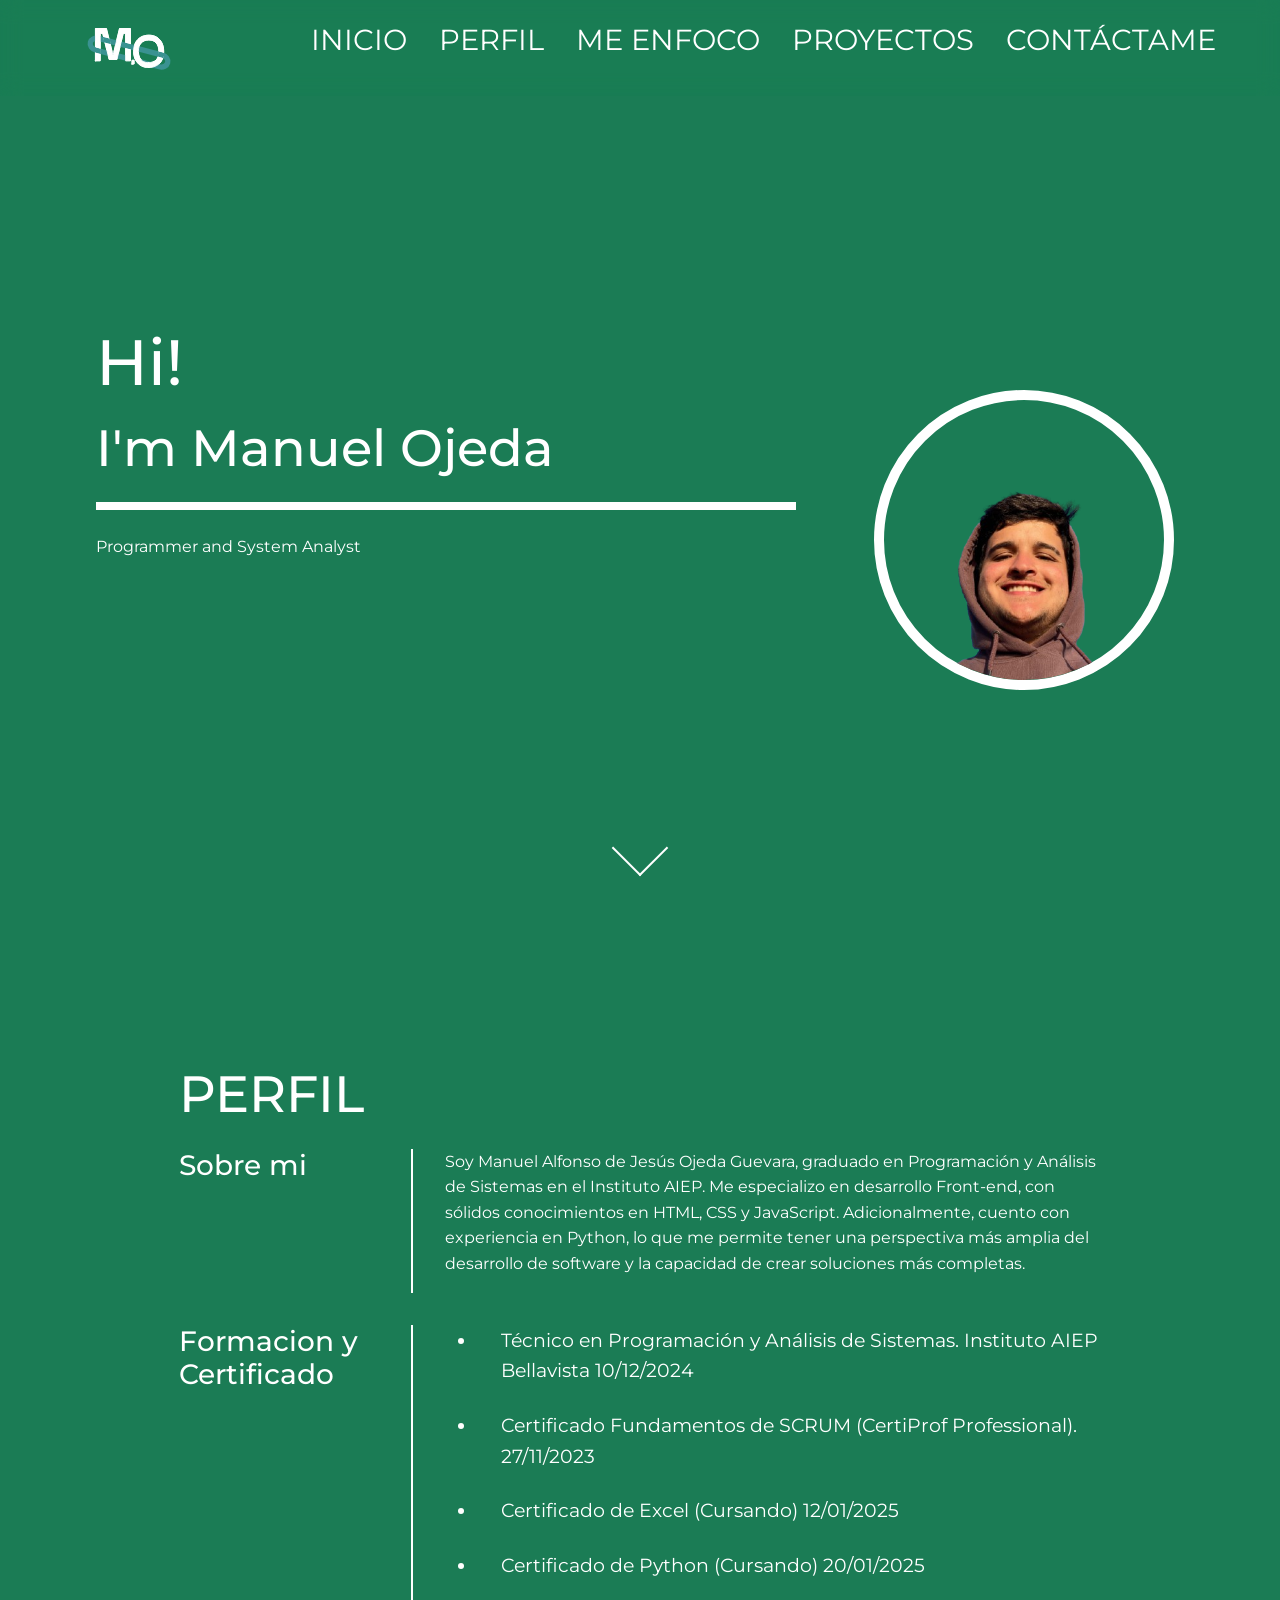
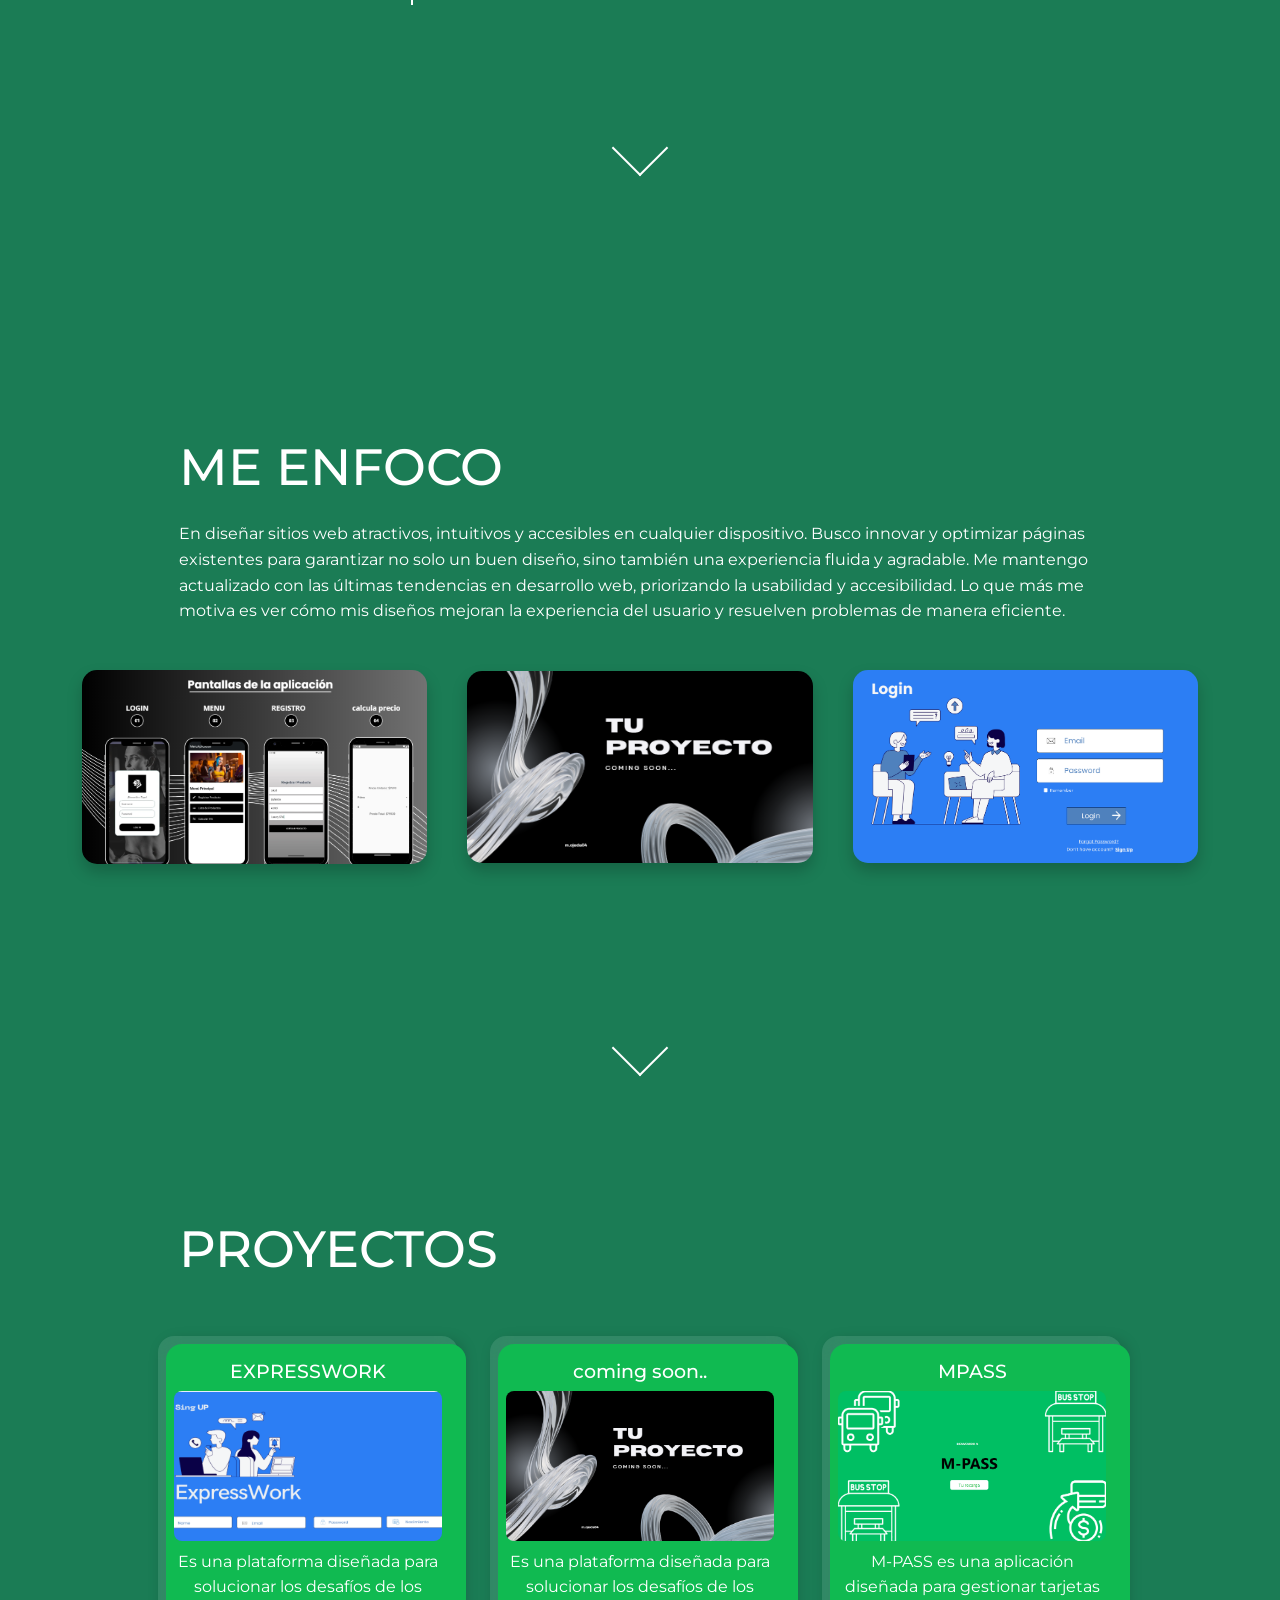
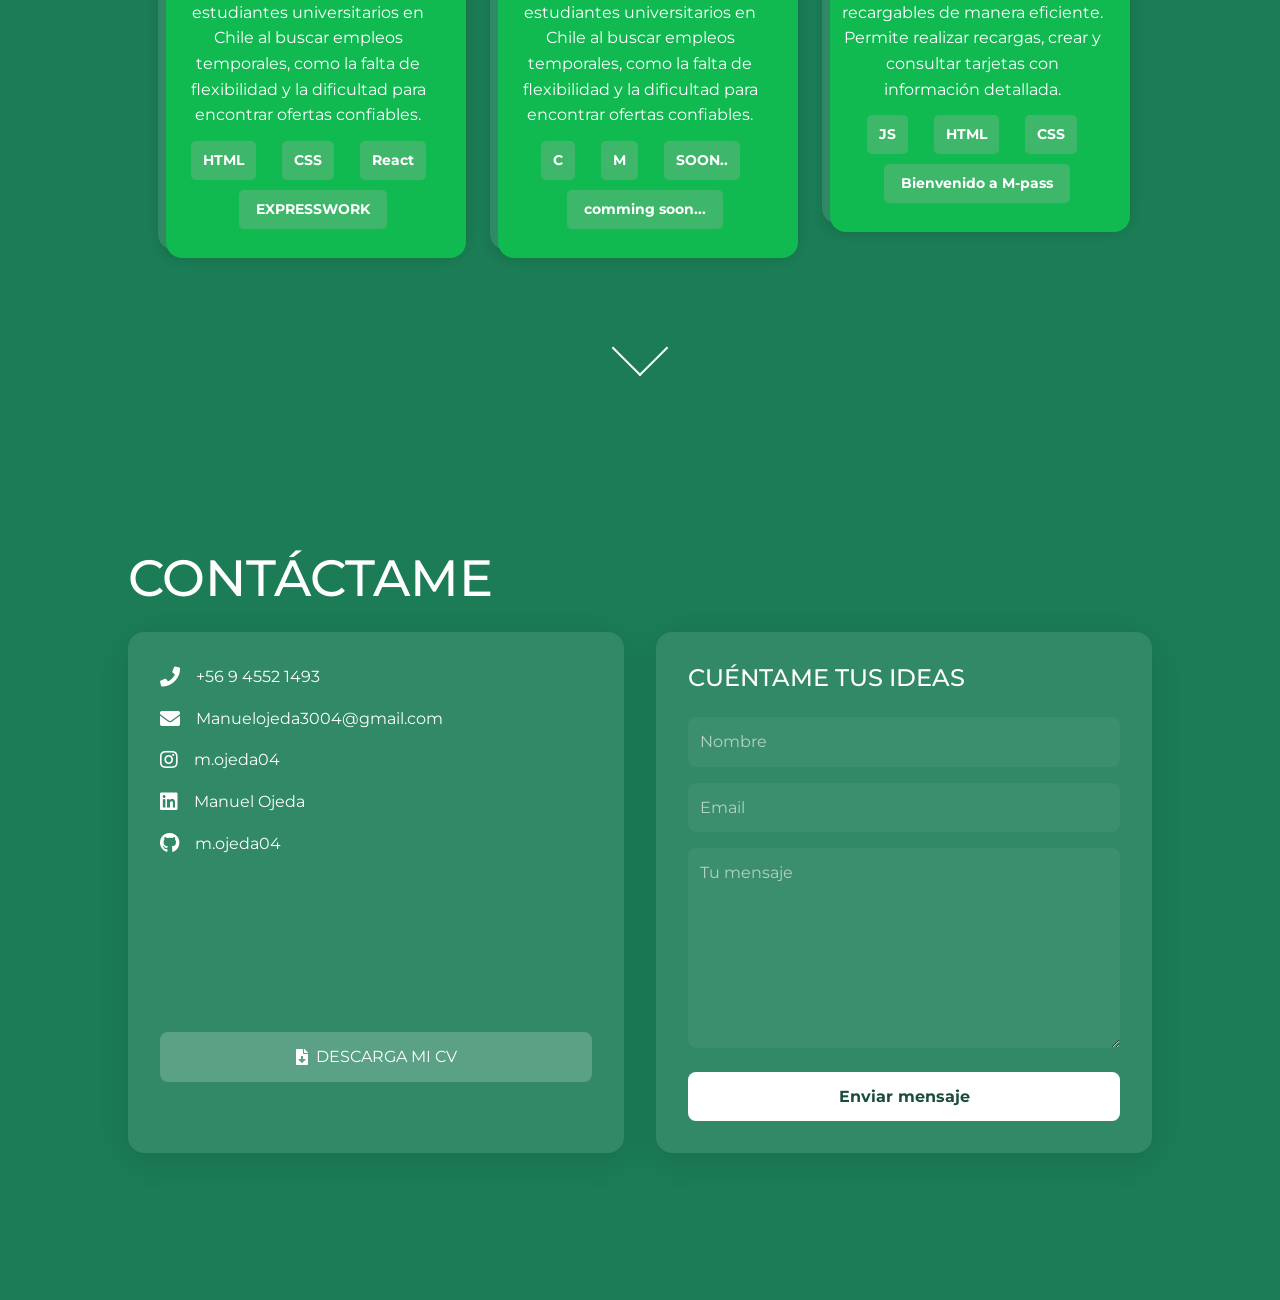
<file: index.html>
<!DOCTYPE html>
<html lang="es">

<head>
    <meta charset="UTF-8">
    <meta name="viewport" content="width=device-width, initial-scale=1.0">
    <title>Manuel Ojeda - Portfolio</title>
    <link rel="icon" type="image/svg+xml" href="images/Green Black Professional Minimal Fashion Brand Logo.png">
    <link href="https://cdn.jsdelivr.net/npm/bootstrap@5.3.0-alpha1/dist/css/bootstrap.min.css" rel="stylesheet">
    <link rel="icon" type="image/png" href="images/Green Black Professional Minimal Fashion Brand Logo.png">
    <link rel="stylesheet" href="https://cdn.jsdelivr.net/npm/bootstrap-icons/font/bootstrap-icons.css">
    <link rel="stylesheet" href="Portafolio.css">
    <link href="https://cdnjs.cloudflare.com/ajax/libs/font-awesome/5.15.4/css/all.min.css" rel="stylesheet">
    <link href="https://fonts.googleapis.com/css2?family=Montserrat:wght@300;400;600&display=swap" rel="stylesheet">
    <meta name="viewport" content="width=device-width, initial-scale=1.0, maximum-scale=1.0, user-scalable=no">




</head>

<body>
    <div class="background-animation">
        <div class="gradient-circle"></div>
        <div class="gradient-circle"></div>
        <div class="gradient-circle"></div>
        <div class="gradient-circle"></div>
    </div>

    <nav>
        <a href="#home" class="logo"><img src="images/MAUNUEL1.svg" alt="Logo"></a>
        <ul class="nav-links">
            <li><a href="#home">INICIO</a></li>
            <li><a href="#Perfil">PERFIL</a></li>
            <li><a href="#ME ENFOCO">ME ENFOCO</a></li>
            <li><a href="#Proyectos">PROYECTOS</a></li>
            <li><a href="#Contactame">CONTÁCTAME</a></li>
        </ul>
    </nav>

    <main>
        <section id="home" class="section">
            <div class="content">
                <img src="images/yo_sin_fondo-removebg-preview.png" class=inicio-imagen>
                <h1>Hi!</h1>
                <h2>I'm Manuel Ojeda</h2>
                <div class="underline"></div>
                <p> Programmer and System Analyst </p>
            </div>
            <a href="#Perfil" class="scroll-down">
                <span class="arrow"></span>
            </a>
        </section>

        <section id="Perfil" class="section">
            <div class="content">
                <h2>PERFIL</h2>
                <div class="profile-grid">
                    <div class="profile-title">
                        <h3>Sobre mi</h3>
                    </div>
                    <div class="profile-content">
                        <p>Soy Manuel Alfonso de Jesús Ojeda Guevara, graduado en Programación y Análisis de Sistemas en
                            el Instituto AIEP. Me especializo en desarrollo Front-end, con sólidos conocimientos en
                            HTML, CSS y JavaScript. Adicionalmente, cuento con experiencia en Python, lo que me permite
                            tener una perspectiva más amplia del desarrollo de software y la capacidad de crear
                            soluciones más completas.</p>
                    </div>
                </div>
                <div class="education-grid">
                    <div class="education-title">
                        <h3>Formacion y Certificado</h3>
                    </div>
                    <div class="education-content">
                        <ul>
                            <li>Técnico en Programación y Análisis de Sistemas. Instituto AIEP Bellavista
                                10/12/2024
                            </li>
                            <li>Certificado Fundamentos de SCRUM (CertiProf Professional).
                                27/11/2023
                            </li>
                            <li>Certificado de Excel (Cursando)
                                12/01/2025
                            </li>
                          
                            <li>Certificado de Python (Cursando)
                                20/01/2025
                            </li>
                        </ul>
                    </div>
                </div>
            </div>
            <a href="#ME ENFOCO" class="scroll-down">
                <span class="arrow"></span>
            </a>
        </section>
        <section id="ME ENFOCO" class="section">
            <div class="content">
                <h2>ME ENFOCO</h2>
                <p class="text-justify">
                    En diseñar sitios web atractivos, intuitivos y accesibles en cualquier dispositivo. Busco innovar y optimizar páginas existentes para garantizar no solo un buen diseño, sino también una experiencia fluida y agradable. Me mantengo actualizado con las últimas tendencias en desarrollo web, priorizando la usabilidad y accesibilidad. Lo que más me motiva es ver cómo mis diseños mejoran la experiencia del usuario y resuelven problemas de manera eficiente.
                </p>
            </div>
        
            <div class="image-container">
                <img src="images/diseño_1.0.png" alt="Diseño Web 1" class="image-left">
                <img src="images/diseño_3.png" alt="Diseño Web 3" class="image-center">
                <img src="images/diseño_2.png" alt="Diseño Web 2" class="image-right">
            </div>
        
            <a href="#Proyectos" class="scroll-down">
                <span class="arrow"></span>
            </a>
        </section>
        
        
        <section id="Proyectos" class="section">
            <div class="content">
                <h2>PROYECTOS</h2>
                <div class="projects-container">
        
                    <div class="project-card">
                        <h3>EXPRESSWORK</h3>
                        <div class="project-image">
                            <img src="images/EW.png" alt="ExpressWork Screenshot">
                        </div>
                        <p>Es una plataforma diseñada para solucionar los desafíos de los estudiantes universitarios en
                            Chile al buscar empleos temporales, como la falta de flexibilidad y la dificultad para
                            encontrar ofertas confiables.</p>
                        <div class="tech-stack">
                            <span class="tech-tag">HTML</span>
                            <span class="tech-tag">CSS</span>
                            <span class="tech-tag">React</span>
                        </div>
                        <a href="" target="_blank">
                            <button class="tech-tag">EXPRESSWORK</button>
                        </a>
                    </div>
        
                    <div class="project-card">
                        <h3>coming soon..</h3>
                        <div class="project-image">
                            <img src="images/diseño_3.png" alt="Proyecto 3 Screenshot">
                        </div>
                        <p>Es una plataforma diseñada para solucionar los desafíos de los estudiantes universitarios en
                            Chile al buscar empleos temporales, como la falta de flexibilidad y la dificultad para
                            encontrar ofertas confiables.</p>
                        <div class="tech-stack">
                            <span class="tech-tag">C</span>
                            <span class="tech-tag">M</span>
                            <span class="tech-tag">SOON..</span>
                        </div>
                        <a href="" target="_blank">
                            <button class="tech-tag">comming soon...</button>
                        </a>
                    </div>
        
                    <div class="project-card">
                        <h3>MPASS</h3>
                        <div class="project-image">
                            <img src="images/pantalla_mpass.png" alt="M-PASS Screenshot">
                        </div>
                        <p>M-PASS es una aplicación diseñada para gestionar tarjetas recargables de manera eficiente.
                            Permite realizar recargas, crear y consultar tarjetas con información detallada.
                        </p>
                        <div class="tech-stack">
                            <span class="tech-tag">JS</span>
                            <span class="tech-tag">HTML</span>
                            <span class="tech-tag">CSS</span>
                        </div>
                        <a href="http://127.0.0.1:5500/BIENVENIDO.html" target="_blank">
                            <button class="tech-tag">Bienvenido a M-pass</button>
                        </a>
                    </div>
        
                </div>
            </div>
                
            <a href="#Contactame" class="scroll-down">
                <span class="arrow"></span>
            </a>
        </section>


        <section id="Contactame" class="contact-section">
            <div class="content">
                <h2>CONTÁCTAME</h2>
                <div class="contact-grid">

                    <div class="contact-info">
                        <div class="contact-links">
                            <a href="tel:+56945521493" class="contact-item">
                                <i class="fas fa-phone"></i>
                                <span>+56 9 4552 1493</span>
                            </a>

                            <a href="mailto:Manuelojeda3004@gmail.com" class="contact-item">
                                <i class="fas fa-envelope"></i>
                                <span>Manuelojeda3004@gmail.com</span>
                            </a>

                            <a href="https://instagram.com/m.ojeda04" target="_blank" class="contact-item">
                                <i class="fab fa-instagram"></i>
                                <span>m.ojeda04</span>
                            </a>

                            <a href="https://www.linkedin.com/in/manuel-ojeda-140543271/" target="_blank"
                                class="contact-item">
                                <i class="fab fa-linkedin"></i>
                                <span>Manuel Ojeda</span>
                            </a>

                            <a href="https://github.com/Manuel3004-ux" target="_blank" class="contact-item">
                                <i class="fab fa-github"></i>
                                <span>m.ojeda04</span>
                            </a>
                        </div>

                        <a href="images/landpage.Curriculum_manuel_ojeda.pdf" download class="download-cv">
                            <i class="fas fa-file-download"></i>
                            DESCARGA MI CV
                        </a>
                    </div>

                    <div class="contact-form">
                        <h2>CUÉNTAME TUS IDEAS</h2>
                        <form id="contact-form">
                            <div class="form-group">
                                <input type="text" placeholder="Nombre" required>
                            </div>
                            <div class="form-group">
                                <input type="email" placeholder="Email" required>
                            </div>
                            <div class="form-group">
                                <textarea placeholder="Tu mensaje" required></textarea>
                            </div>
                            <button type="submit">Enviar mensaje</button>
                        </form>
                    </div>
                </div>
            </div>
        </section>

    </main>

    <a href="#home" class="back-to-top" aria-label="Volver arriba">Arriba ↑</a>

    <div class="progress-container">
        <div class="progress-bar" id="progressBar"></div>
    </div>

    


    <script src="backtop.js"></script>

</body>

</html>
</file>
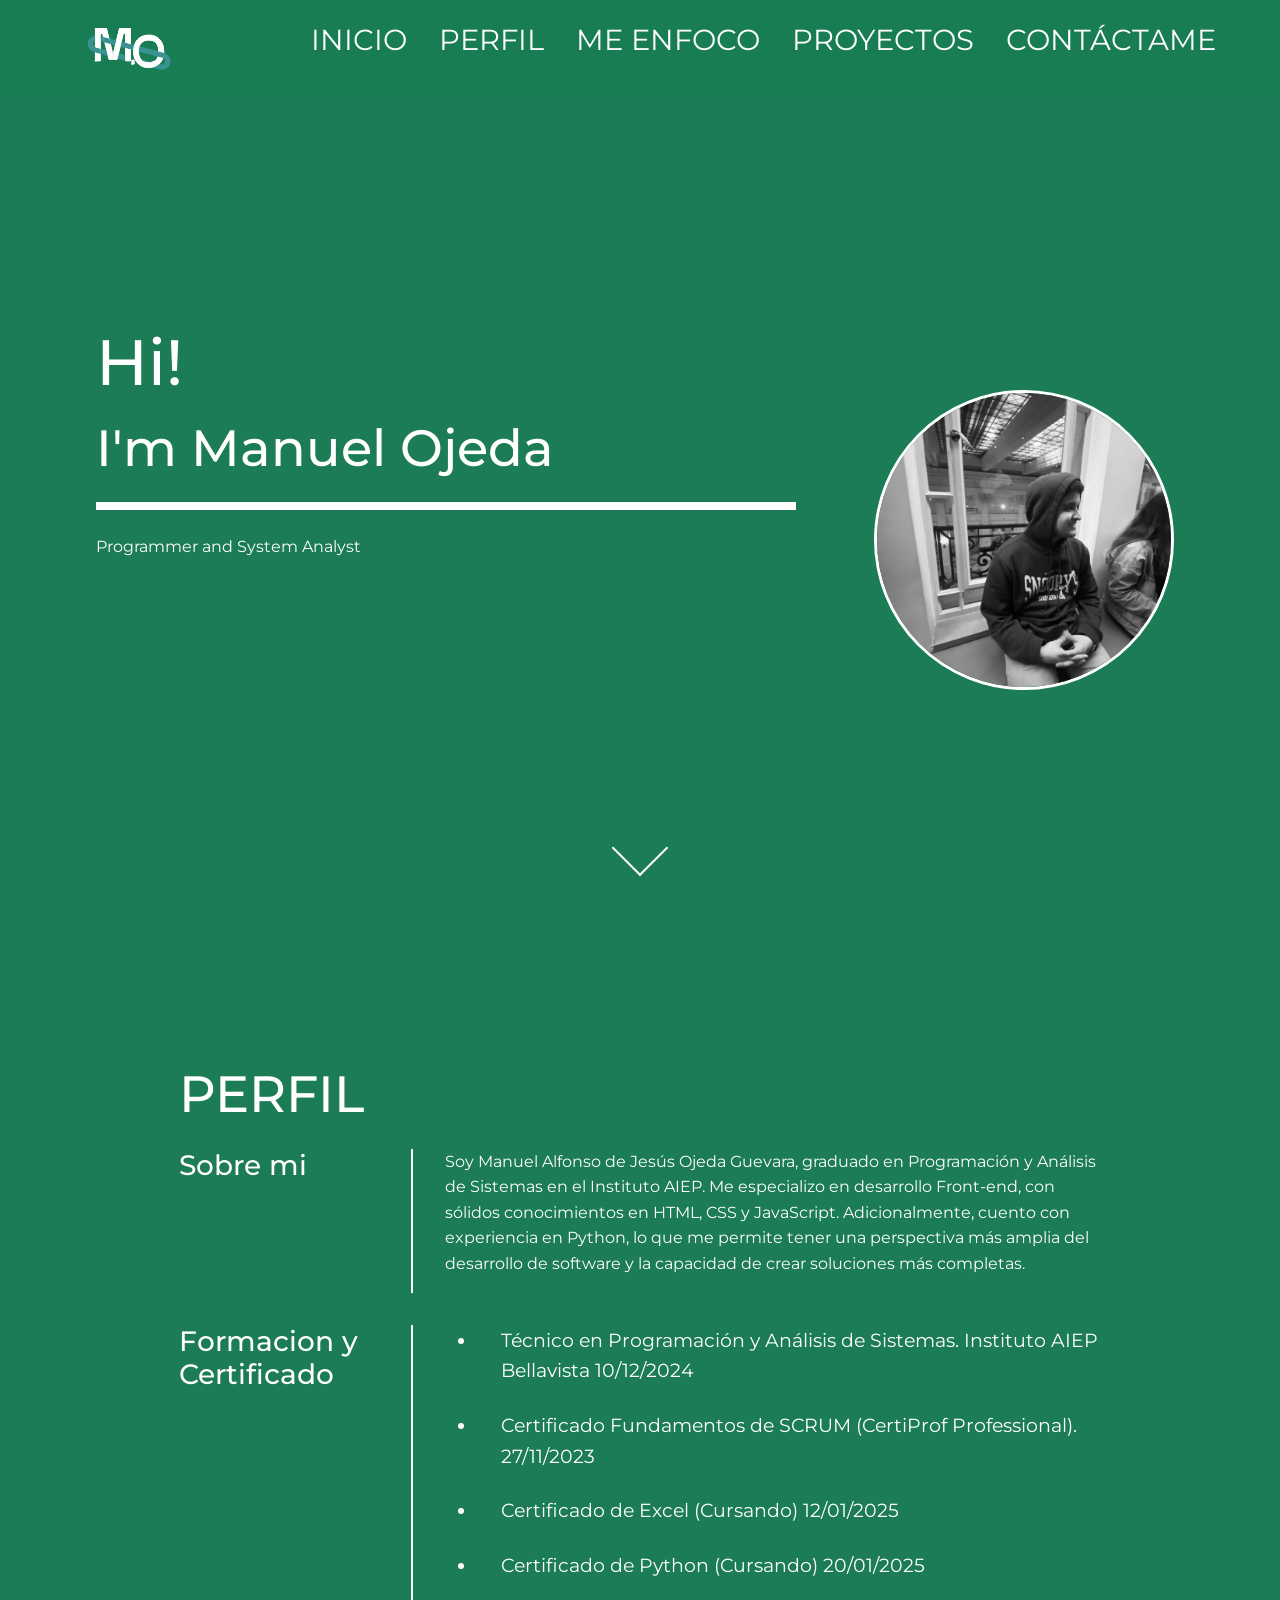
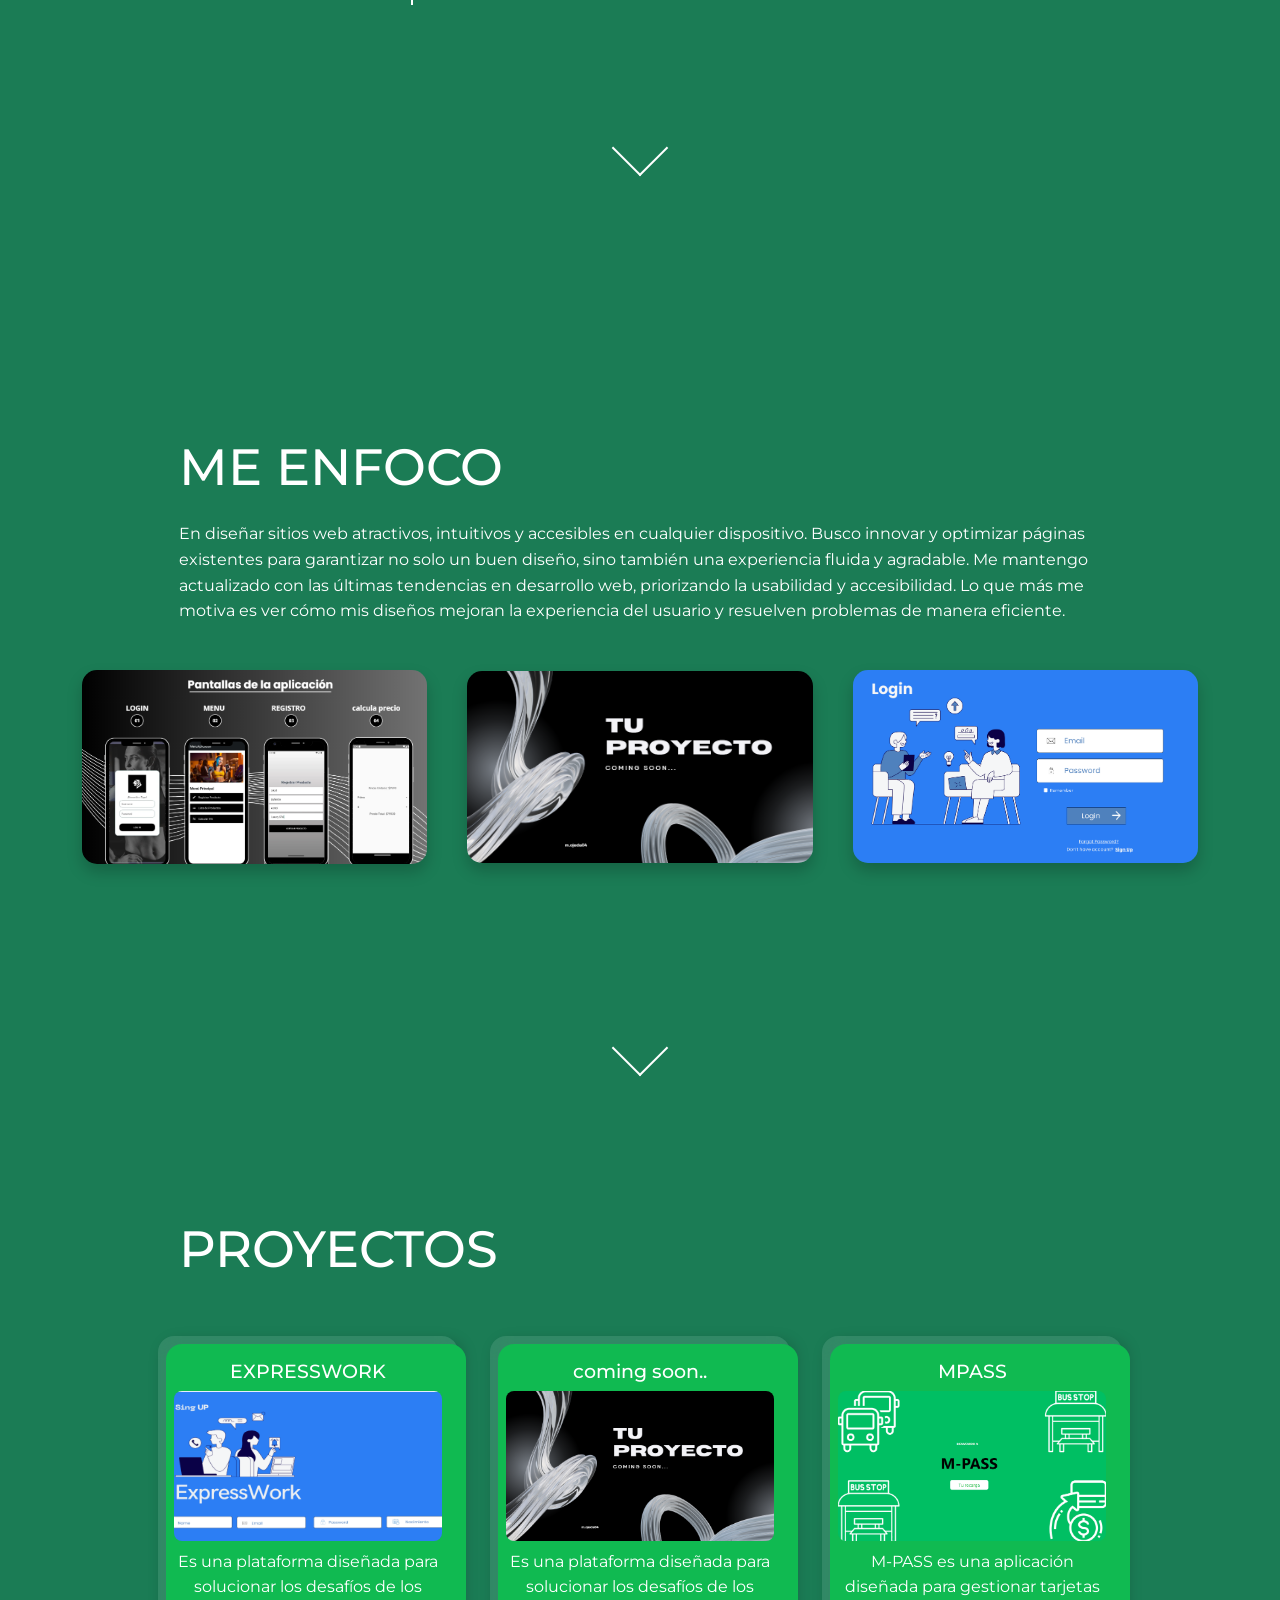
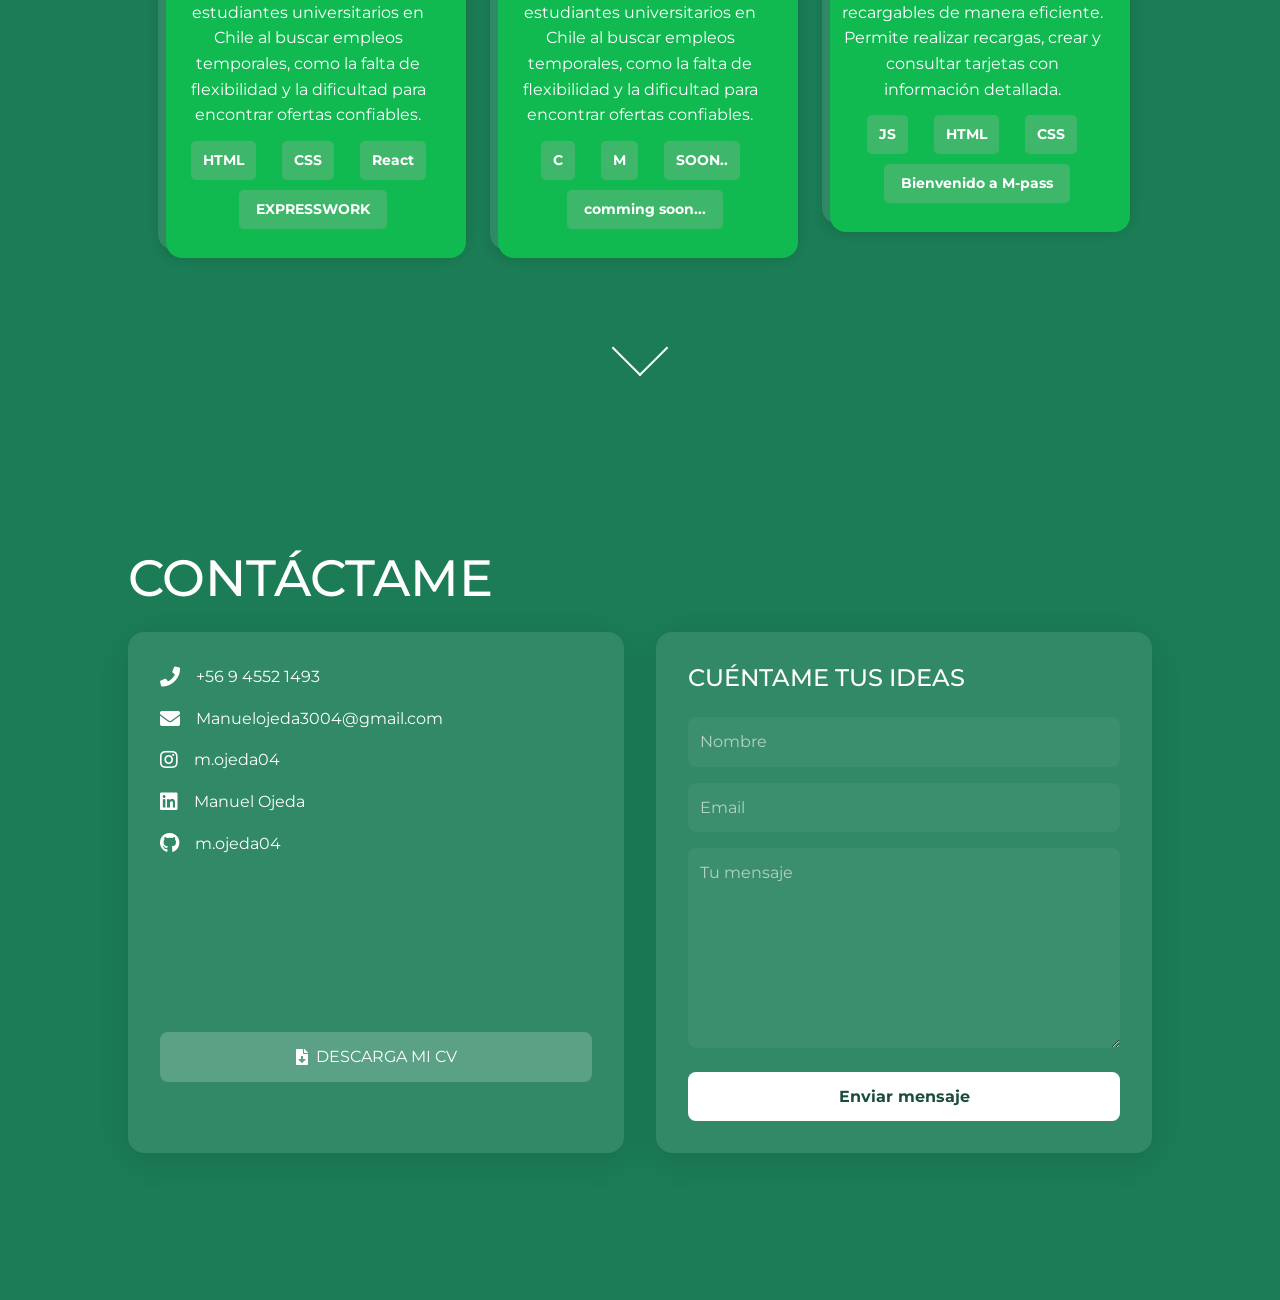
<file: Portafolio/index.html>
<!DOCTYPE html>
<html lang="es">

<head>
    <meta charset="UTF-8">
    <meta name="viewport" content="width=device-width, initial-scale=1.0">
    <title>Manuel Ojeda - Portfolio</title>
    <link rel="icon" type="image/svg+xml" href="images/Green Black Professional Minimal Fashion Brand Logo.png">
    <link href="https://cdn.jsdelivr.net/npm/bootstrap@5.3.0-alpha1/dist/css/bootstrap.min.css" rel="stylesheet">
    <link rel="icon" type="image/png" href="images/Green Black Professional Minimal Fashion Brand Logo.png">
    <link rel="stylesheet" href="https://cdn.jsdelivr.net/npm/bootstrap-icons/font/bootstrap-icons.css">
    <link rel="stylesheet" href="Portafolio.css">
    <link href="https://cdnjs.cloudflare.com/ajax/libs/font-awesome/5.15.4/css/all.min.css" rel="stylesheet">
    <link href="https://fonts.googleapis.com/css2?family=Montserrat:wght@300;400;600&display=swap" rel="stylesheet">
    <meta name="viewport" content="width=device-width, initial-scale=1.0, maximum-scale=1.0, user-scalable=no">




</head>

<body>
    <div class="background-animation">
        <div class="gradient-circle"></div>
        <div class="gradient-circle"></div>
        <div class="gradient-circle"></div>
        <div class="gradient-circle"></div>
    </div>

    <nav>
        <a href="#home" class="logo"><img src="images/MAUNUEL1.svg" alt="Logo"></a>
        <ul class="nav-links">
            <li><a href="#home">INICIO</a></li>
            <li><a href="#Perfil">PERFIL</a></li>
            <li><a href="#ME ENFOCO">ME ENFOCO</a></li>
            <li><a href="#Proyectos">PROYECTOS</a></li>
            <li><a href="#Contactame">CONTÁCTAME</a></li>
        </ul>
    </nav>

    <main>
        <section id="home" class="section">
            <div class="content">
                <img src="images/foto_2.jpg" class=inicio-imagen>
                <h1>Hi!</h1>
                <h2>I'm Manuel Ojeda</h2>
                <div class="underline"></div>
                <p> Programmer and System Analyst </p>
            </div>
            <a href="#Perfil" class="scroll-down">
                <span class="arrow"></span>
            </a>
        </section>

        <section id="Perfil" class="section">
            <div class="content">
                <h2>PERFIL</h2>
                <div class="profile-grid">
                    <div class="profile-title">
                        <h3>Sobre mi</h3>
                    </div>
                    <div class="profile-content">
                        <p>Soy Manuel Alfonso de Jesús Ojeda Guevara, graduado en Programación y Análisis de Sistemas en
                            el Instituto AIEP. Me especializo en desarrollo Front-end, con sólidos conocimientos en
                            HTML, CSS y JavaScript. Adicionalmente, cuento con experiencia en Python, lo que me permite
                            tener una perspectiva más amplia del desarrollo de software y la capacidad de crear
                            soluciones más completas.</p>
                    </div>
                </div>
                <div class="education-grid">
                    <div class="education-title">
                        <h3>Formacion y Certificado</h3>
                    </div>
                    <div class="education-content">
                        <ul>
                            <li>Técnico en Programación y Análisis de Sistemas. Instituto AIEP Bellavista
                                10/12/2024
                            </li>
                            <li>Certificado Fundamentos de SCRUM (CertiProf Professional).
                                27/11/2023
                            </li>
                            <li>Certificado de Excel (Cursando)
                                12/01/2025
                            </li>
                          
                            <li>Certificado de Python (Cursando)
                                20/01/2025
                            </li>
                        </ul>
                    </div>
                </div>
            </div>
            <a href="#ME ENFOCO" class="scroll-down">
                <span class="arrow"></span>
            </a>
        </section>
        <section id="ME ENFOCO" class="section">
            <div class="content">
                <h2>ME ENFOCO</h2>
                <p class="text-justify">
                    En diseñar sitios web atractivos, intuitivos y accesibles en cualquier dispositivo. Busco innovar y optimizar páginas existentes para garantizar no solo un buen diseño, sino también una experiencia fluida y agradable. Me mantengo actualizado con las últimas tendencias en desarrollo web, priorizando la usabilidad y accesibilidad. Lo que más me motiva es ver cómo mis diseños mejoran la experiencia del usuario y resuelven problemas de manera eficiente.
                </p>
            </div>
        
            <div class="image-container">
                <img src="images/diseño_1.0.png" alt="Diseño Web 1" class="image-left">
                <img src="images/diseño_3.png" alt="Diseño Web 3" class="image-center">
                <img src="images/diseño_2.png" alt="Diseño Web 2" class="image-right">
            </div>
        
            <a href="#Proyectos" class="scroll-down">
                <span class="arrow"></span>
            </a>
        </section>
        
        
        <section id="Proyectos" class="section">
            <div class="content">
                <h2>PROYECTOS</h2>
                <div class="projects-container">
        
                    <div class="project-card">
                        <h3>EXPRESSWORK</h3>
                        <div class="project-image">
                            <img src="images/EW.png" alt="ExpressWork Screenshot">
                        </div>
                        <p>Es una plataforma diseñada para solucionar los desafíos de los estudiantes universitarios en
                            Chile al buscar empleos temporales, como la falta de flexibilidad y la dificultad para
                            encontrar ofertas confiables.</p>
                        <div class="tech-stack">
                            <span class="tech-tag">HTML</span>
                            <span class="tech-tag">CSS</span>
                            <span class="tech-tag">React</span>
                        </div>
                        <a href="" target="_blank">
                            <button class="tech-tag">EXPRESSWORK</button>
                        </a>
                    </div>
        
                    <div class="project-card">
                        <h3>coming soon..</h3>
                        <div class="project-image">
                            <img src="images/diseño_3.png" alt="Proyecto 3 Screenshot">
                        </div>
                        <p>Es una plataforma diseñada para solucionar los desafíos de los estudiantes universitarios en
                            Chile al buscar empleos temporales, como la falta de flexibilidad y la dificultad para
                            encontrar ofertas confiables.</p>
                        <div class="tech-stack">
                            <span class="tech-tag">C</span>
                            <span class="tech-tag">M</span>
                            <span class="tech-tag">SOON..</span>
                        </div>
                        <a href="" target="_blank">
                            <button class="tech-tag">comming soon...</button>
                        </a>
                    </div>
        
                    <div class="project-card">
                        <h3>MPASS</h3>
                        <div class="project-image">
                            <img src="images/pantalla_mpass.png" alt="M-PASS Screenshot">
                        </div>
                        <p>M-PASS es una aplicación diseñada para gestionar tarjetas recargables de manera eficiente.
                            Permite realizar recargas, crear y consultar tarjetas con información detallada.
                        </p>
                        <div class="tech-stack">
                            <span class="tech-tag">JS</span>
                            <span class="tech-tag">HTML</span>
                            <span class="tech-tag">CSS</span>
                        </div>
                        <a href="http://127.0.0.1:5500/BIENVENIDO.html" target="_blank">
                            <button class="tech-tag">Bienvenido a M-pass</button>
                        </a>
                    </div>
        
                </div>
            </div>
                
            <a href="#Contactame" class="scroll-down">
                <span class="arrow"></span>
            </a>
        </section>


        <section id="Contactame" class="contact-section">
            <div class="content">
                <h2>CONTÁCTAME</h2>
                <div class="contact-grid">

                    <div class="contact-info">
                        <div class="contact-links">
                            <a href="tel:+56945521493" class="contact-item">
                                <i class="fas fa-phone"></i>
                                <span>+56 9 4552 1493</span>
                            </a>

                            <a href="mailto:Manuelojeda3004@gmail.com" class="contact-item">
                                <i class="fas fa-envelope"></i>
                                <span>Manuelojeda3004@gmail.com</span>
                            </a>

                            <a href="https://instagram.com/m.ojeda04" target="_blank" class="contact-item">
                                <i class="fab fa-instagram"></i>
                                <span>m.ojeda04</span>
                            </a>

                            <a href="https://www.linkedin.com/in/manuel-ojeda-140543271/" target="_blank"
                                class="contact-item">
                                <i class="fab fa-linkedin"></i>
                                <span>Manuel Ojeda</span>
                            </a>

                            <a href="https://github.com/Manuel3004-ux" target="_blank" class="contact-item">
                                <i class="fab fa-github"></i>
                                <span>m.ojeda04</span>
                            </a>
                        </div>

                        <a href="images/landpage.Curriculum_manuel_ojeda.pdf" download class="download-cv">
                            <i class="fas fa-file-download"></i>
                            DESCARGA MI CV
                        </a>
                    </div>

                    <div class="contact-form">
                        <h2>CUÉNTAME TUS IDEAS</h2>
                        <form id="contact-form">
                            <div class="form-group">
                                <input type="text" placeholder="Nombre" required>
                            </div>
                            <div class="form-group">
                                <input type="email" placeholder="Email" required>
                            </div>
                            <div class="form-group">
                                <textarea placeholder="Tu mensaje" required></textarea>
                            </div>
                            <button type="submit">Enviar mensaje</button>
                        </form>
                    </div>
                </div>
            </div>
        </section>

    </main>

    <a href="#home" class="back-to-top" aria-label="Volver arriba">Arriba ↑</a>

    <div class="progress-container">
        <div class="progress-bar" id="progressBar"></div>
    </div>

    


    <script src="backtop.js"></script>

</body>

</html>
</file>
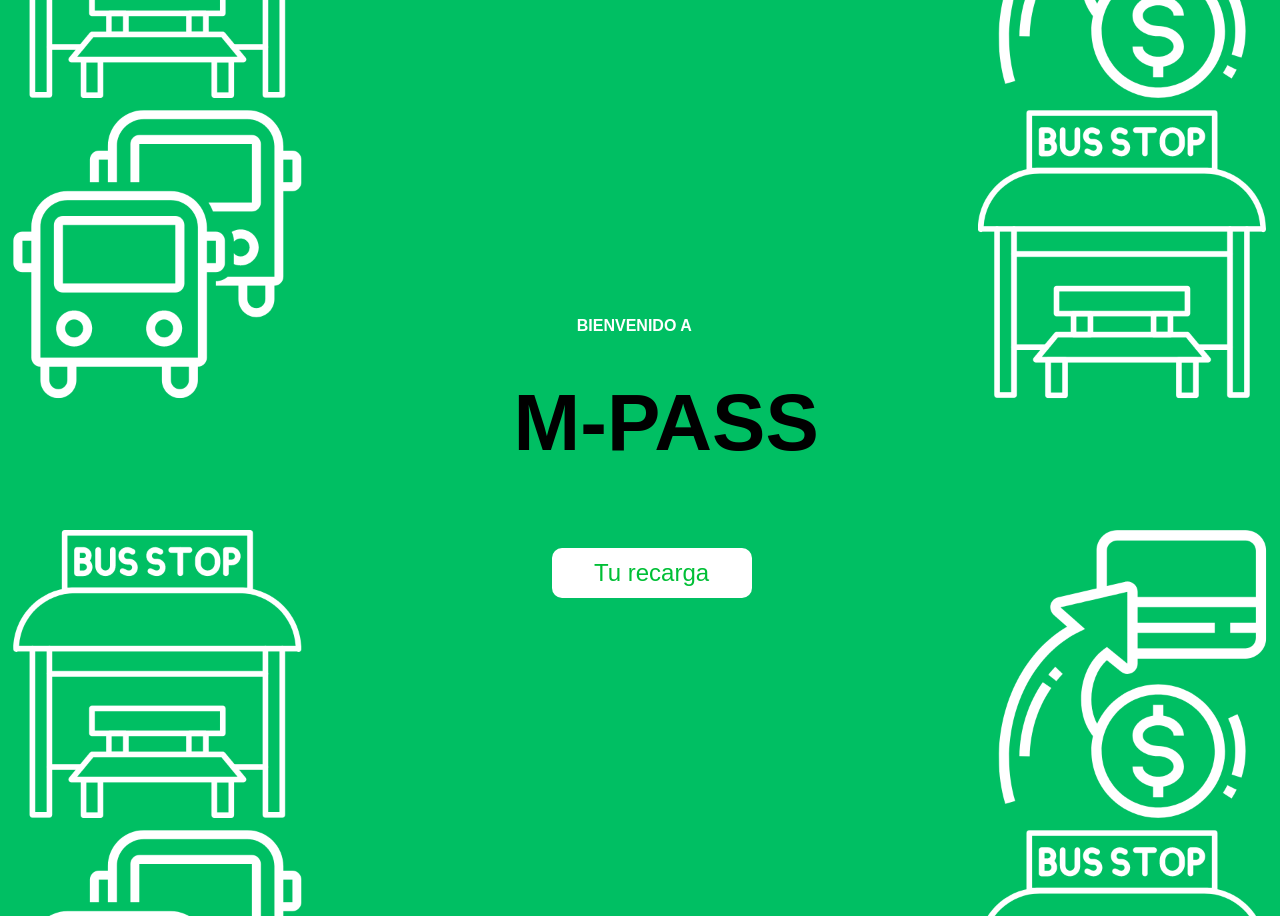
<file: BIENVENIDO.html>
<!DOCTYPE html>
<html lang="en">
<head>
    <meta charset="UTF-8">
    <meta name="viewport" content="width=device-width, initial-scale=1.0">
    <link rel="stylesheet" href="BIENVENIDO.css">
    <link rel="icon" type="image/svg+xml" href="images/autobus.png">
    <title>BIENVENIDO</title>
</head>
<body>
    <div>
        <h1 class="h1"> M-PASS </h1>
        <a href="CargarMonto.html"><button class="boton">Tu recarga</button></a>
        <h4 class="h4"> BIENVENIDO A</h4>
    </div>
</body>
</html>
</file>
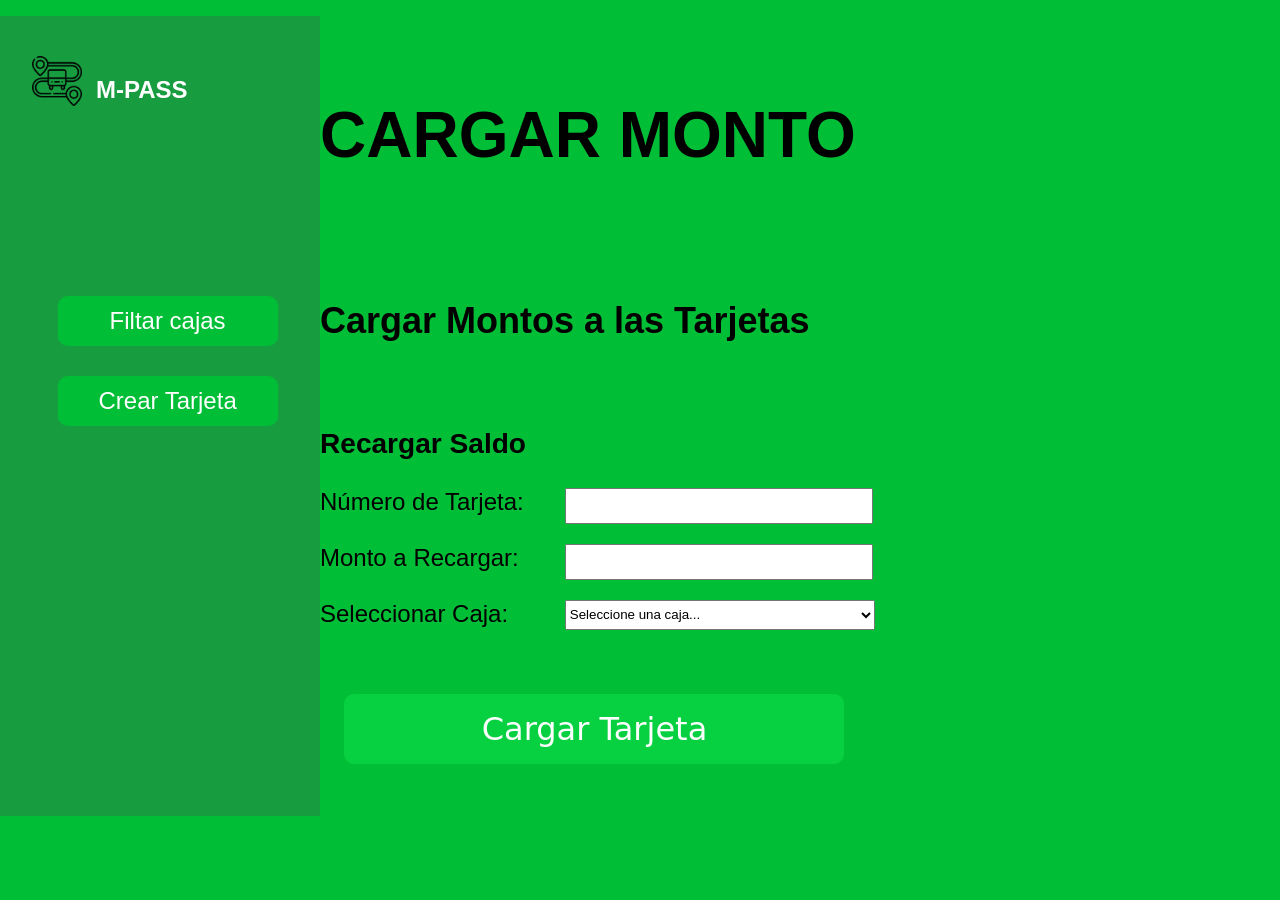
<file: CargarMonto.html>
<!DOCTYPE html>
<html lang="es">

<head>
    <meta charset="UTF-8">
    <meta name="viewport" content="width=device-width, initial-scale=1.0">
    <title>Cargar Monto</title>
    <link rel="stylesheet" href="CargarMonto.css">
    <link rel="icon" type="image/svg+xml" href="images/autobus.png">
</head>

<body>

    <section>
        <div class="cuadrado">
            <h1 class="pass">M-PASS</h1>
            <img class="logo" src="images/autobus.png">
            <a href="filtar.html"><button class="boton1">Filtar cajas</button></a>
            <a href="creacionTarjeta.html"><button class="boton2">Crear Tarjeta</button></a>

        </div>
    </section>

    <section>
        <div>
            <h1 class="titulo">CARGAR MONTO</h1>
        </div>
    </section>

    <section>
        <div class="container">
            <div>
                <h2>Cargar Montos a las Tarjetas</h2>
                <br>

                <main>
                    <section class="form-section">
                        <form id="rechargeForm">
                            <h1>Recargar Saldo</h1>


                            <label for="cardNumber">Número de Tarjeta:</label>
                            <input class="cardNumber" type="number" id="cardNumber" required>
                            <br>
                            <br>

                            <label  for="rechargeAmount">Monto a Recargar:</label>
                            <input class="rechargeAmount" type="number" id="rechargeAmount" required>
                            <br>
                            <br>
                            <label  for="selectBox">Seleccionar Caja:</label>
                            <select class="selectBox" id="selectBox">
                                <option value="0">Seleccione una caja...</option>
                                <option value="1">Caja 1</option>
                                <option value="2">Caja 2</option>
                                <option value="3">Caja 3</option>
                                <option value="4">Caja 4</option>
                                <option value="5">Caja 5</option>
                                <option value="6">Caja 6</option>
                                <option value="7">Caja 7</option>
                            </select>
                            <br>
                            <br>
                            <div>
                                <button type="button" class="botonrecagar" id="botonrecagar">Cargar Tarjeta</button>
                            </div>
                        </form>
                    </section>
                </main>

                </form>
            </div>
        </div>
    </section>

    <ul id="listaTarjetas"></ul>

    <script src="CargarMonto.js"></script>
</body>

</html>
</file>
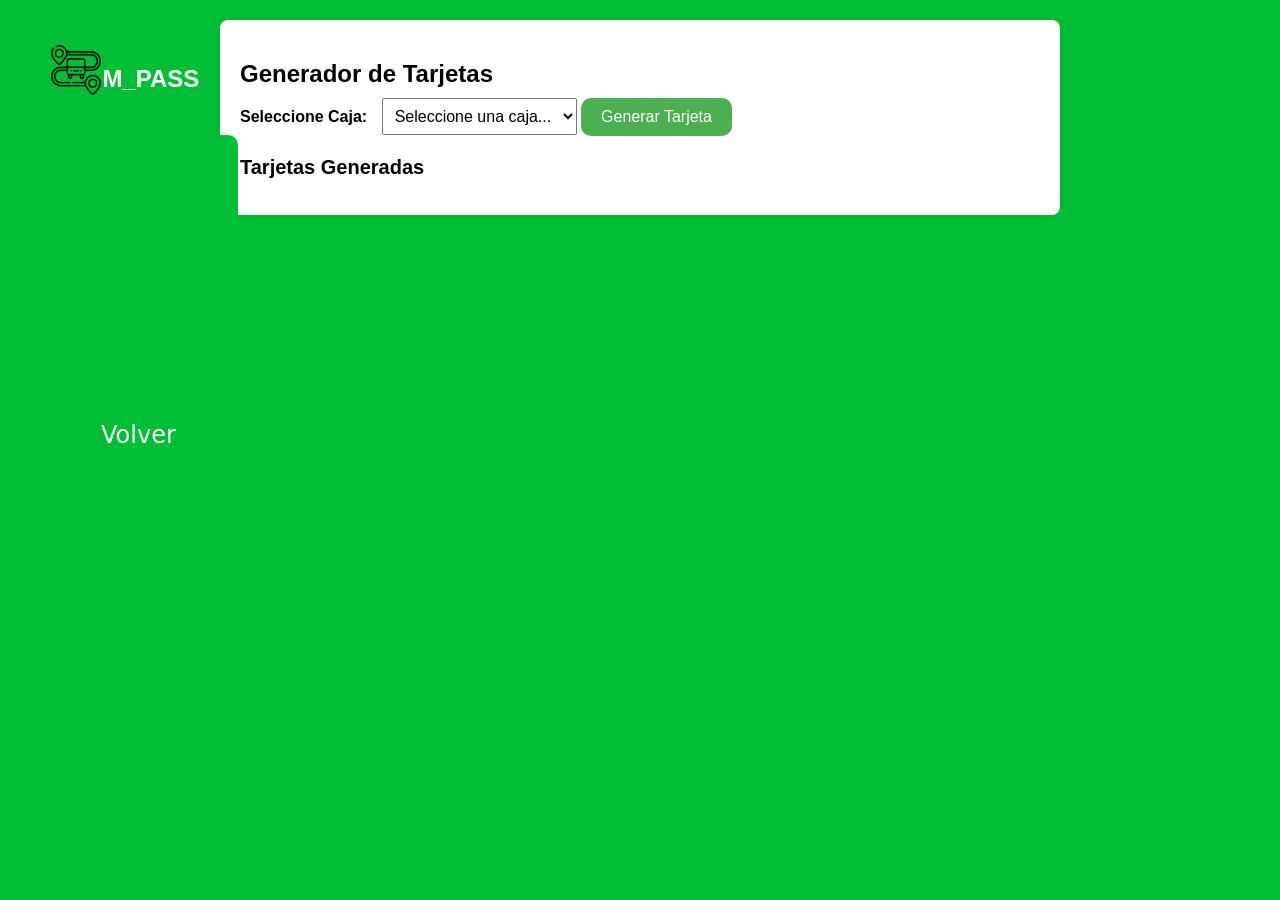
<file: creacionTarjeta.html>
<!DOCTYPE html>
<html lang="es">
<head>
    <meta charset="UTF-8">
    <meta name="viewport" content="width=device-width, initial-scale=1.0">
    <title>Generador de Tarjetas</title>
    <link rel="stylesheet" href="creacionTarjeta.css">
    <link rel="icon" type="image/svg+xml" href="images/autobus.png">
</head>
<body>

    <section>
        <div class="cuadrado">
            <h1 class="pass">M_PASS</h1>
            <a href="CargarMonto.html"></a>
            <img class="logo" src="images/autobus.png">
            <a href="CargarMonto.html"></a>
        </div>
        <a href="CargarMonto.html"><button class="boton">Volver</button></a>

    </section>
    <main>
        <section class="form-section">
            <h1>Generador de Tarjetas</h1>
            <label for="filterBox">Seleccione Caja:</label>
            <select id="filterBox">
                <option value="0">Seleccione una caja...</option>
                <option value="1">Caja 1</option>
                <option value="2">Caja 2</option>
                <option value="3">Caja 3</option>
                <option value="4">Caja 4</option>
                <option value="5">Caja 5</option>
                <option value="6">Caja 6</option>
                <option value="7">Caja 7</option>
            </select>
            <button id="generateCardBtn">Generar Tarjeta</button>
        </section>

        <section class="cards-section">
            <h2>Tarjetas Generadas</h2>
            <ul id="cardsList"></ul>
        </section>
    </main>

    <script src="CreacionTarjeta.js"></script>
</body>
</html>
</file>
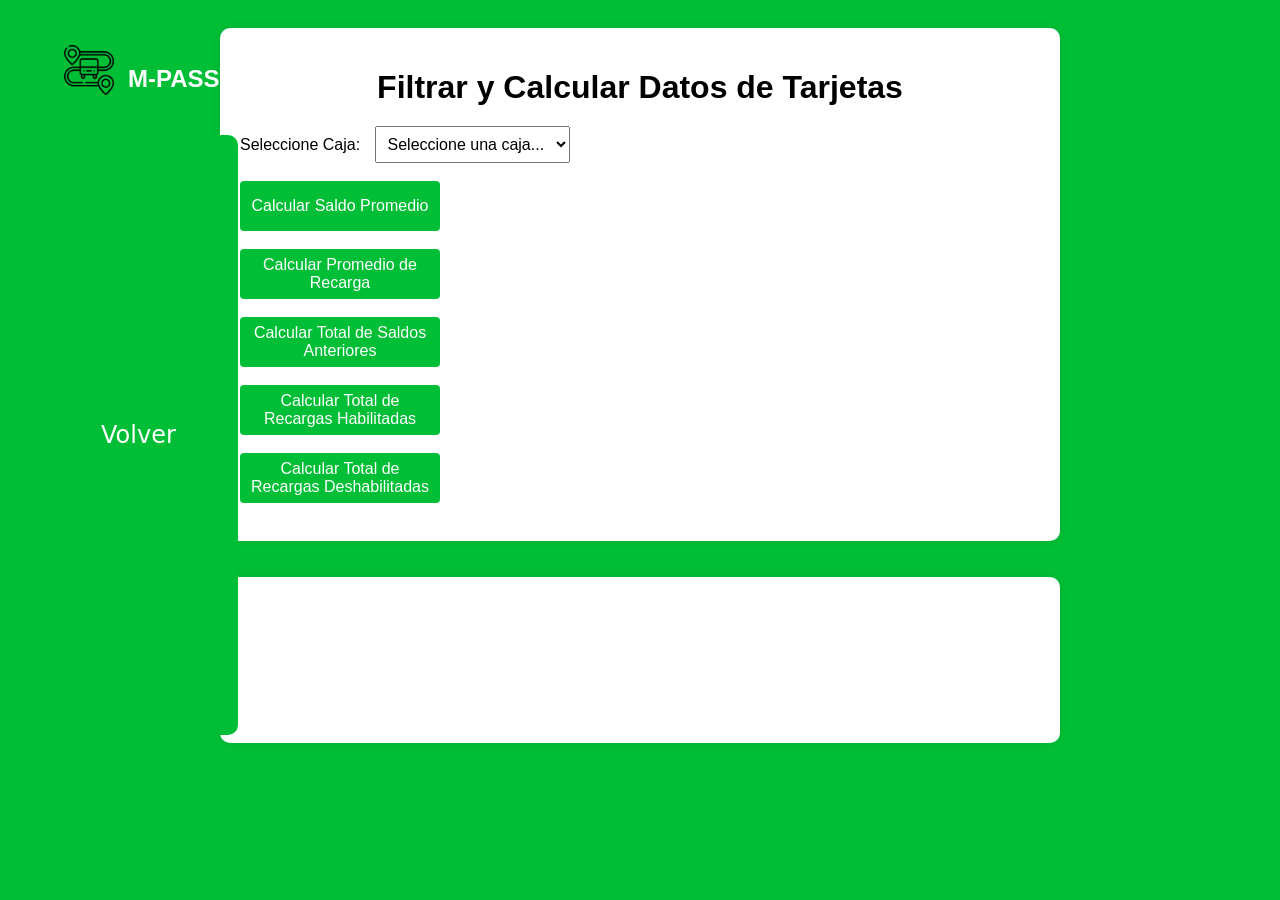
<file: filtar.html>
<!DOCTYPE html>
<html lang="en">
<head>
    <meta charset="UTF-8">
    <title>Filtrar y Calcular Datos de Tarjetas</title>
    <link rel="stylesheet" href="filtar.css">
    <link rel="icon" type="image/svg+xml" href="images/autobus.png">

</head>
<body>
    <section>
        <div class="cuadrado">
            <h1 class="pass">M-PASS</h1>
            <a href="CargarMonto.html"></a>
            <img class="logo" src="images/autobus.png">
            <a href="CargarMonto.html"></a>
        </div>
        <a href="CargarMonto.html"><button class="boton">Volver</button></a>

    </section>
    <div class="container">
    <h1>Filtrar y Calcular Datos de Tarjetas</h1>
    <label for="filterBox">Seleccione Caja:</label>
            <select id="filterBox" placeholder="Caja">
                <option value="0">Seleccione una caja...</option>
                <option value="1">Caja 1</option>
                <option value="2">Caja 2</option>
                <option value="3">Caja 3</option>
                <option value="4">Caja 4</option>
                <option value="5">Caja 5</option>
                <option value="6">Caja 6</option>
                <option value="7">Caja 7</option>
            </select>
            <br>
            <br>
     
    <button id="averageBalanceBtn">Calcular Saldo Promedio</button>
    <br>
    <br>
    <button id="averageRechargeBtn">Calcular Promedio de Recarga</button>
    <br>
    <br>
    <button id="totalPreviousBalancesBtn">Calcular Total de Saldos Anteriores</button>
    <br>
    <br>
    <button id="totalEnabledRechargesBtn">Calcular Total de Recargas Habilitadas</button>
    <br>
    <br>
    <button id="totalDisabledRechargesBtn">Calcular Total de Recargas Deshabilitadas</button>
    <br>
    <br>
</div>
<br><br>
<div class="container2">
    <p id="averageAmountResult"></p>
    <br>
    <p id="totalPreviousBalancesResult"></p>
    <br>
    <p id="totalEnabledRechargesResult"></p>
    <br>
    <p id="totalDisabledRechargesResult"></p>
</div>

    <script src="filtar.js"></script>
</file>
<file: Portafolio.css>
* {
  margin: 0;
  padding: 0;
  box-sizing: border-box;
}

html, body {
  width: 100vw;
  height: 100vh;
}


body {

  background: rgb(27, 124, 85);
  color: white;
  line-height: 1.6;
  overflow-x: hidden;
}

.background-animation {
  position: fixed;
  top: 0;
  left: 0;
  width: 100%;
  height: 100%;
  z-index: -1;
  overflow: hidden;
}

.gradient-circle {
  position: absolute;
  width: 70vw;
  height: 70vw;
  border-radius: 50%;
  background: radial-gradient(circle at center, #2FBFDC 30%, rgba(250, 249, 249, 0) 70%);
  filter: blur(30px);
  opacity: 0;
  animation: circleAnimation 8s infinite;
}

.gradient-circle:nth-child(1) {
  top: -35%;
  left: -25%;
  animation-delay: 5s;
}

.gradient-circle:nth-child(2) {
  top: 0%;
  right: 10%;
  animation-delay: 3s;
}

.gradient-circle:nth-child(3) {
  bottom: -35%;
  left: -35%;
  animation-delay: 6s;
}

.gradient-circle:nth-child(4) {
  bottom: -15%;
  right: -10%;
  animation-delay: 7s;
}

@keyframes circleAnimation {

  0%,
  100% {
    opacity: 0;
    transform: scale(0.8) translateY(10%);
  }

  50% {
    opacity: 0.5;
    transform: scale(1) translateY(0);
  }
}


nav {
  display: flex;
  justify-content: space-between;
  align-items: center;
  padding: 3rem 4rem;
  position: fixed;
  width: 100%;
  top: 0;
  z-index: 100;
  background: rgba(12, 134, 85, 0.1);
  backdrop-filter: blur(10px);
  height: 80px;
}

nav .logo img {
  height: 130px;
  max-height: 60%;
  width: auto;
  object-fit: contain;
}

.logo {
  font-size: 2rem;
  font-weight: bold;
  color: white;
  text-decoration: none;
}

.nav-links {
  display: flex;
  gap: 2rem;
  list-style: none;
}


.nav-links a {
  color: white;
  text-decoration: none;
  font-size: 1.8rem;
  transition: opacity 0.3s;
}


.nav-links a:hover {
  opacity: 0.8;
  color: #90EE90;
}


.section {
  min-height: 100vh;
  display: flex;
  flex-direction: column;
  justify-content: center;
  padding: 4rem;
  position: relative;
}

.content {
  max-width: 80%;
  margin: 0 auto;
  width: 100%;
}

#home .content {
  max-width: 50%;
  margin-left: 2rem;
}

.inicio-imagen {
  position: absolute;
  right: 2rem;
  left: 80%;
  top: 60%;
  transform: translate(-50%, -50%);
  width: min(300px, 30vw);
  height: min(300px, 30vw);
  border-radius: 50%;
  border-color: #ffffff;
  border-style: solid;
  object-fit: cover;
  transition: transform 0.3s ease;

}

.inicio-imagen{
  border: 10px solid white;  /* Ajusta el número para hacer el borde más grueso */
  border-radius: 50%;
}

.inicio-imagen:hover {
  transform: translate(-50%, -50%) scale(1.1);
  cursor: pointer;
}

h1 {
  font-size: clamp(4rem, 5vw, 6rem);
  margin-bottom: 1rem;
}

h2 {
  font-size: clamp(3rem, 4vw, 5rem);
  margin-bottom: 1.5rem;
}

.underline {
  height: 8px;
  width: 700px;
  background-color: white;
  margin-bottom: 1.5rem;
}

.profile-grid,
.education-grid {
  display: grid;
  grid-template-columns: 200px 1fr;
  gap: 2rem;
  margin-bottom: 2rem;
}

.profile-content,
.education-content {
  position: relative;
  padding-left: 2rem;
  border-left: 2px solid white;
}

.education-content li {
  font-size: 1.2rem;
  margin-bottom: 1.5rem;
  position: relative;
  padding-left: 1.5rem;
}

.projects-grid {
  display: grid;
  grid-template-columns: repeat(auto-fit, minmax(300px, 1fr));
  gap: 2rem;
  margin-top: 2rem;
}


@media (max-width: 768px) {
  nav {
    padding: 1.5rem 2rem;
  }

  .section {
    padding: 2rem;
  }

  h1 {
    font-size: 3rem;
  }

  h2 {
    font-size: 2.5rem;
  }

  .profile-grid,
  .education-grid {
    grid-template-columns: 1fr;
  }

  .profile-title h3,
  .education-title h3 {
    text-align: center;
    margin-bottom: 2rem;
  }
}

@media (min-width: 1440px) {
  .section {
    padding: 6rem;
  }

  .profile-grid,
  .education-grid {
    grid-template-columns: 300px 1fr;
    gap: 3rem;
  }

  .projects-grid {
    grid-template-columns: repeat(auto-fit, minmax(400px, 1fr));
    gap: 3rem;
  }

  body {
    font-size: 1.2rem;
  }
}

@media (min-width: 1920px) {
  .section {
    padding: 8rem;
  }

  body {
    font-size: 1.4rem;
  }
}

.back-to-top {
  position: fixed;
  bottom: 3rem;
  right: 2rem;
  display: none;
  background: rgba(255, 255, 255, 0.2);
  color: white;
  padding: 0.8rem 1rem;
  font-size: 15px;
  font-weight: bold;
  text-decoration: none;
  border-radius: 80px;
  box-shadow: 0 4px 8px rgba(0, 0, 0, 0.2);
  transition: opacity 0.3s ease, transform 0.3s ease;
  z-index: 100;
}

.back-to-top:hover {
  transition: all 0.3s ease;
  background: rgba(255, 255, 255, 0.621);
  transform: scale(1.1);
}

.scroll-down {
  position: absolute;
  bottom: 2rem;
  left: 50%;
  transform: translateX(-50%);
  cursor: pointer;
  z-index: 10;
}

.arrow {
  display: block;
  width: 40px;
  height: 40px;
  border-right: 2px solid white;
  border-bottom: 2px solid white;
  transform: rotate(45deg);
  animation: bounce 2s infinite;
}

@keyframes bounce {

  0%,
  20%,
  50%,
  80%,
  100% {
    transform: rotate(45deg) translate(0, 0);
  }

  40% {
    transform: rotate(45deg) translate(-10px, -10px);
  }

  60% {
    transform: rotate(45deg) translate(-5px, -5px);
  }
}

.icons {
  list-style: none;
  color: rgb(255, 255, 255);
  background-color: rgb(16, 186, 81);
  border-radius: 15px;
  border: none;
  font-size: 2rem;
}


.icons:hover {
  background-color: #f9fffb;
  color: #15e406;
}

/*Tarjeta*/

.projects-container {
  display: grid;
  grid-template-columns: repeat(3, 1fr); 
  gap: 2rem;
  justify-content: center;
  align-items: start;
  padding: 2rem;
}

.project-card {
  background: rgba(255, 255, 255, 0.1);
  backdrop-filter: blur(10px);
  padding: 1rem;
  border-radius: 1rem;
  transition: transform 0.3s;
  text-align: center;
  color: white;
  box-shadow: 5px 5px 15px rgba(0, 0, 0, 0.2);
  
  width: 300px; /* Tamaño fijo */
  height: 350px; /* Mantiene proporción */
  
  display: flex;
  flex-direction: column;
  justify-content: space-between;
  align-items: center;
}

.project-card::after {
  content: "";
  position: absolute;
  inset: 0;
  background: rgb(16, 186, 81);
  border-radius: 1rem;
  z-index: -1;
  height: 100%;
  transform: translate(8px, 8px);
  transition: transform 0.3s;
}

.project-card:hover {
  transform: translateY(-10px);
}

.project-card:hover::after {
  transform: translate(12px, 12px);
}

.project-image {
  width: 100%;
  height: 150px; /* Altura fija */
  display: flex;
  align-items: center;
  justify-content: center;
}

.project-image img {
  width: 100%;
  height: 100%;
  object-fit: cover;
  border-radius: 0.5rem;
}

.project-card h3 {
  font-size: 1.2rem;
  margin: 0.5rem 0;
}

.project-card p {
  font-size: 1rem;
  flex-grow: 1;
  overflow: hidden;
  text-overflow: ellipsis;
  display: -webkit-box;
  -webkit-box-orient: vertical;
}

.tech-stack {
  display: flex;
  justify-content: center;
  gap: 0.5rem;
  flex-wrap: wrap;
  margin-top: 1rem;
}

.tech-tag {
  background: rgba(255, 255, 255, 0.2);
  padding: 0.5rem 1rem;
  border-radius: 0.5rem;
  font-weight: bold;
}

/* Responsivo */
@media (max-width: 1024px) {
  .projects-container {
    grid-template-columns: repeat(2, 1fr);
  }
}

@media (max-width: 768px) {
  .projects-container {
    grid-template-columns: 1fr;
  }
}

.project-card {
  background: rgba(255, 255, 255, 0.1);
  backdrop-filter: blur(10px);
  padding: 1rem;
  border-radius: 1rem;
  transition: transform 0.3s;
  text-align: center;
  color: white;
  box-shadow: 5px 5px 15px rgba(0, 0, 0, 0.2);
  
  width: 300px; /* Tamaño fijo */
  height: auto; /* Ajusta según contenido */
  
  display: flex;
  flex-direction: column;
  justify-content: space-between;
  align-items: center;
}

.project-card p {
  font-size: 1rem;
  margin: 0.5rem 0;
  flex-grow: 0; /* No fuerza el crecimiento */
  overflow: visible; /* Asegura que el texto sea visible */
  text-overflow: unset;
  display: block; /* Restablece el comportamiento normal */
  max-height: none; /* Evita limitaciones en altura */
}

.project-card .tech-stack {
  margin-top: auto; /* Empuja la sección de tecnologías hacia abajo */
}


/*Tarjeta*/


.tech-stack {
  display: flex;
  gap: 1rem;
  margin-top: 1.5rem;
  flex-wrap: wrap;
}

.tech-tag {
  padding: 0.5rem 1rem;
  background: rgba(255, 255, 255, 0.2);
  border-radius: 2rem;
  font-size: 0.9rem;
}

.welcome-btn {
  display: inline-block;
  padding: 0.5rem 1rem;
  background: rgb(16, 186, 81);
  color: white;
  text-decoration: none;
  border-radius: 2rem;
  transition: background-color 0.3s;
}

.welcome-btn:hover {
  background: #033b13;
}

@media (max-width: 768px) {

  .project-card,
  .project-card.reverse {
    flex-direction: column;
  }

  .project-image {
    width: 100%;
  }
}


.tech-tag {
  display: inline-block;
  padding: 8px 12px;
  margin: 5px;
  background-color: #3eb76b;
  color: #ffffff;
  border-radius: 5px;
  transition: all 0.3s ease;
  text-align: center;
}


.tech-tag:hover {
  background-color: #feffff;
  color: #080101;
  transform: scale(1.1);
  cursor: pointer;
}


.contact-wrapper {
  display: grid;
  grid-template-columns: repeat(auto-fit, minmax(300px, 1fr));
  gap: 2rem;
  margin-top: 2rem;
}

.contact-form,
.contact-info {
  background: rgba(255, 255, 255, 0.1);
  backdrop-filter: blur(10px);
  padding: 2rem;
  border-radius: 15px;
  box-shadow: 0 8px 32px rgba(0, 0, 0, 0.1);
}

.form-group {
  margin-bottom: 1.5rem;
}

.form-group label {
  display: block;
  margin-bottom: 0.5rem;
  color: white;
}

.form-group input,
.form-group textarea {
  width: 100%;
  padding: 0.8rem;
  background: rgba(255, 255, 255, 0.1);
  border: 1px solid rgba(255, 255, 255, 0.2);
  border-radius: 8px;
  color: white;
  font-size: 1rem;
}

.form-group textarea {
  height: 150px;
  resize: vertical;
}

.form-group input::placeholder,
.form-group textarea::placeholder {
  color: rgba(255, 255, 255, 0.6);
}

button {
  width: 100%;
  padding: 1rem;
  background: white;
  color: #1a5d1a;
  border: none;
  border-radius: 8px;
  font-size: 1rem;
  font-weight: bold;
  cursor: pointer;
  display: flex;
  align-items: center;
  justify-content: center;
  gap: 0.5rem;
  transition: background-color 0.3s;
}

button:hover {
  background-color: #f0f0f0;
}

.info-items {
  display: flex;
  flex-direction: column;
  gap: 1.5rem;
  margin-bottom: 2rem;
}

.info-item {
  display: flex;
  align-items: center;
  gap: 1rem;
  color: white;
  text-decoration: none;
  transition: color 0.3s;
}

.info-item:hover {
  color: #90EE90;
}

.info-item i {
  font-size: 1.5rem;
}



@media (max-width: 768px) {
  .contact-wrapper {
    grid-template-columns: 1fr;
  }
}

.progress-container {
  position: fixed;
  top: 0;
  left: 0;
  width: 100%;
  height: 4px;
  background: transparent;
  z-index: 9999;
}

.progress-bar {
  height: 4px;
  background: #fefefe;
  width: 0%;
  transition: width 0.2s ease-out;
}



.container {
  max-width: 1200px;
  margin: 0 auto;
}

.section-title {
  font-size: 2.5rem;
  color: white;
  margin-bottom: 3rem;
  font-weight: bold;
}

.contact-grid {
  display: grid;
  grid-template-columns: 1fr;
  gap: 2rem;
}

@media (min-width: 768px) {
  .contact-grid {
    grid-template-columns: repeat(2, 1fr);
  }
}


.contact-info,
.contact-form {
  background: rgba(255, 255, 255, 0.1);
  backdrop-filter: blur(8px);
  border-radius: 1rem;
  padding: 2rem;
}

.contact-links {
  display: flex;
  flex-direction: column;
  gap: 1rem;
  margin-bottom: 2rem;
}

.contact-item {
  display: flex;
  align-items: center;
  gap: 1rem;
  color: white;
  text-decoration: none;
  transition: color 0.3s ease;
}

.contact-item:hover {
  color: #a7f3d0;
}

.contact-item i {
  font-size: 1.25rem;
}


.download-cv {
  display: flex;
  align-items: center;
  justify-content: center;
  gap: 0.5rem;
  width: 100%;
  padding: 0.75rem;
  background: rgba(255, 255, 255, 0.2);
  color: white;
  text-decoration: none;
  border-radius: 0.5rem;
  transition: background-color 0.3s ease;
  margin-top: 176px; /* Ajusta según sea necesario */
}

.download-cv:hover {
  background: rgba(255, 255, 255, 0.3);
}


.contact-form h2 {
  color: white;
  font-size: 1.5rem;
  margin-bottom: 1.5rem;
}

.form-group {
  margin-bottom: 1rem;
}

.form-group input,
.form-group textarea {
  width: 100%;
  padding: 0.75rem;
  background: rgba(255, 255, 255, 0.05);
  border: none;
  border-radius: 0.5rem;
  color: white;
  outline: none;
}

.form-group input::placeholder,
.form-group textarea::placeholder {
  color: srgba(255, 255, 255, 0.7);
}

.form-group textarea {
  min-height: 200px;
  resize: vertical;
}

button[type="submit"] {
  width: 100%;
  padding: 0.75rem;
  background: white;
  color: #1b4d3e;
  border: none;
  border-radius: 0.5rem;
  font-weight: bold;
  cursor: pointer;
  transition: background-color 0.3s ease;
}

button[type="submit"]:hover {
  background: #f0f0f0;
}


input:focus,
textarea:focus {
  box-shadow: 0 0 0 2px rgba(255, 255, 255, 0.5);
}

@keyframes fadeIn {
  from {
    opacity: 0;
    transform: translateY(20px);
  }

  to {
    opacity: 1;
    transform: translateY(0);
  }
}

.contact-info,
.contact-form {
  animation: fadeIn 0.6s ease-out;
}


@media (max-width: 768px) {
  .contact-section {
    padding: 1rem;
  }

  .section-title {
    font-size: 2rem;
    margin-bottom: 2rem;
  }

  .contact-info,
  .contact-form {
    padding: 1.5rem;
  }
}

.contact-section {
  display: flex;
  justify-content: center;
  align-items: center;
  height: 100vh;
}
/*Maquetas*/

.image-container {
  display: flex;
  justify-content: center;
  align-items: center;
  gap: 40px; 
  margin-top: 30px;
  flex-wrap: wrap;
}

.image-left, .image-right, .image-center {
  width: 30%; 
  max-width: 350px;
  height: auto;
  border-radius: 15px; 
  box-shadow: 0 8px 16px rgba(0, 0, 0, 0.2); 
  transition: transform 0.3s ease, box-shadow 0.3s ease;
}

.image-left:hover, .image-right:hover, .image-center:hover {
  transform: scale(1.05); 
  box-shadow: 0 12px 24px rgba(0, 0, 0, 0.3);
}


@media (max-width: 768px) {
  .image-container {
    flex-direction: column;
    align-items: center;
  }

  .image-left, .image-right, .image-center {
    width: 80%; 
    max-width: 400px;
  }
}


body {
  font-family: 'Montserrat', sans-serif;
}
</file>
<file: Portafolio/Portafolio.css>
* {
  margin: 0;
  padding: 0;
  box-sizing: border-box;
}

html, body {
  width: 100vw;
  height: 100vh;
}


body {

  background: rgb(27, 124, 85);
  color: white;
  line-height: 1.6;
  overflow-x: hidden;
}

.background-animation {
  position: fixed;
  top: 0;
  left: 0;
  width: 100%;
  height: 100%;
  z-index: -1;
  overflow: hidden;
}

.gradient-circle {
  position: absolute;
  width: 70vw;
  height: 70vw;
  border-radius: 50%;
  background: radial-gradient(circle at center, #2FBFDC 30%, rgba(250, 249, 249, 0) 70%);
  filter: blur(30px);
  opacity: 0;
  animation: circleAnimation 8s infinite;
}

.gradient-circle:nth-child(1) {
  top: -35%;
  left: -25%;
  animation-delay: 5s;
}

.gradient-circle:nth-child(2) {
  top: 0%;
  right: 10%;
  animation-delay: 3s;
}

.gradient-circle:nth-child(3) {
  bottom: -35%;
  left: -35%;
  animation-delay: 6s;
}

.gradient-circle:nth-child(4) {
  bottom: -15%;
  right: -10%;
  animation-delay: 7s;
}

@keyframes circleAnimation {

  0%,
  100% {
    opacity: 0;
    transform: scale(0.8) translateY(10%);
  }

  50% {
    opacity: 0.5;
    transform: scale(1) translateY(0);
  }
}


nav {
  display: flex;
  justify-content: space-between;
  align-items: center;
  padding: 3rem 4rem;
  position: fixed;
  width: 100%;
  top: 0;
  z-index: 100;
  background: rgba(12, 134, 85, 0.1);
  backdrop-filter: blur(10px);
  height: 80px;
}

nav .logo img {
  height: 130px;
  max-height: 60%;
  width: auto;
  object-fit: contain;
}

.logo {
  font-size: 2rem;
  font-weight: bold;
  color: white;
  text-decoration: none;
}

.nav-links {
  display: flex;
  gap: 2rem;
  list-style: none;
}


.nav-links a {
  color: white;
  text-decoration: none;
  font-size: 1.8rem;
  transition: opacity 0.3s;
}


.nav-links a:hover {
  opacity: 0.8;
  color: #90EE90;
}


.section {
  min-height: 100vh;
  display: flex;
  flex-direction: column;
  justify-content: center;
  padding: 4rem;
  position: relative;
}

.content {
  max-width: 80%;
  margin: 0 auto;
  width: 100%;
}

#home .content {
  max-width: 50%;
  margin-left: 2rem;
}

.inicio-imagen {
  position: absolute;
  right: 2rem;
  left: 80%;
  top: 60%;
  transform: translate(-50%, -50%);
  width: min(300px, 30vw);
  height: min(300px, 30vw);
  border-radius: 50%;
  border-color: #ffffff;
  border-style: solid;
  object-fit: cover;
  transition: transform 0.3s ease;

}

.inicio-imagen:hover {
  transform: translate(-50%, -50%) scale(1.1);
  cursor: pointer;
}

h1 {
  font-size: clamp(4rem, 5vw, 6rem);
  margin-bottom: 1rem;
}

h2 {
  font-size: clamp(3rem, 4vw, 5rem);
  margin-bottom: 1.5rem;
}

.underline {
  height: 8px;
  width: 700px;
  background-color: white;
  margin-bottom: 1.5rem;
}

.profile-grid,
.education-grid {
  display: grid;
  grid-template-columns: 200px 1fr;
  gap: 2rem;
  margin-bottom: 2rem;
}

.profile-content,
.education-content {
  position: relative;
  padding-left: 2rem;
  border-left: 2px solid white;
}

.education-content li {
  font-size: 1.2rem;
  margin-bottom: 1.5rem;
  position: relative;
  padding-left: 1.5rem;
}

.projects-grid {
  display: grid;
  grid-template-columns: repeat(auto-fit, minmax(300px, 1fr));
  gap: 2rem;
  margin-top: 2rem;
}


@media (max-width: 768px) {
  nav {
    padding: 1.5rem 2rem;
  }

  .section {
    padding: 2rem;
  }

  h1 {
    font-size: 3rem;
  }

  h2 {
    font-size: 2.5rem;
  }

  .profile-grid,
  .education-grid {
    grid-template-columns: 1fr;
  }

  .profile-title h3,
  .education-title h3 {
    text-align: center;
    margin-bottom: 2rem;
  }
}

@media (min-width: 1440px) {
  .section {
    padding: 6rem;
  }

  .profile-grid,
  .education-grid {
    grid-template-columns: 300px 1fr;
    gap: 3rem;
  }

  .projects-grid {
    grid-template-columns: repeat(auto-fit, minmax(400px, 1fr));
    gap: 3rem;
  }

  body {
    font-size: 1.2rem;
  }
}

@media (min-width: 1920px) {
  .section {
    padding: 8rem;
  }

  body {
    font-size: 1.4rem;
  }
}

.back-to-top {
  position: fixed;
  bottom: 3rem;
  right: 2rem;
  display: none;
  background: rgba(255, 255, 255, 0.2);
  color: white;
  padding: 0.8rem 1rem;
  font-size: 20px;
  font-weight: bold;
  text-decoration: none;
  border-radius: 80px;
  box-shadow: 0 4px 8px rgba(0, 0, 0, 0.2);
  transition: opacity 0.3s ease, transform 0.3s ease;
  z-index: 1000;
}

.back-to-top:hover {
  transition: all 0.3s ease;
  background: rgba(255, 255, 255, 0.621);
  transform: scale(1.1);
}

.scroll-down {
  position: absolute;
  bottom: 2rem;
  left: 50%;
  transform: translateX(-50%);
  cursor: pointer;
  z-index: 10;
}

.arrow {
  display: block;
  width: 40px;
  height: 40px;
  border-right: 2px solid white;
  border-bottom: 2px solid white;
  transform: rotate(45deg);
  animation: bounce 2s infinite;
}

@keyframes bounce {

  0%,
  20%,
  50%,
  80%,
  100% {
    transform: rotate(45deg) translate(0, 0);
  }

  40% {
    transform: rotate(45deg) translate(-10px, -10px);
  }

  60% {
    transform: rotate(45deg) translate(-5px, -5px);
  }
}

.icons {
  list-style: none;
  color: rgb(255, 255, 255);
  background-color: rgb(16, 186, 81);
  border-radius: 15px;
  border: none;
  font-size: 2rem;
}


.icons:hover {
  background-color: #f9fffb;
  color: #15e406;
}

/*Tarjeta*/

.projects-container {
  display: grid;
  grid-template-columns: repeat(3, 1fr); 
  gap: 2rem;
  justify-content: center;
  align-items: start;
  padding: 2rem;
}

.project-card {
  background: rgba(255, 255, 255, 0.1);
  backdrop-filter: blur(10px);
  padding: 1rem;
  border-radius: 1rem;
  transition: transform 0.3s;
  text-align: center;
  color: white;
  box-shadow: 5px 5px 15px rgba(0, 0, 0, 0.2);
  
  width: 300px; /* Tamaño fijo */
  height: 350px; /* Mantiene proporción */
  
  display: flex;
  flex-direction: column;
  justify-content: space-between;
  align-items: center;
}

.project-card::after {
  content: "";
  position: absolute;
  inset: 0;
  background: rgb(16, 186, 81);
  border-radius: 1rem;
  z-index: -1;
  height: 100%;
  transform: translate(8px, 8px);
  transition: transform 0.3s;
}

.project-card:hover {
  transform: translateY(-10px);
}

.project-card:hover::after {
  transform: translate(12px, 12px);
}

.project-image {
  width: 100%;
  height: 150px; /* Altura fija */
  display: flex;
  align-items: center;
  justify-content: center;
}

.project-image img {
  width: 100%;
  height: 100%;
  object-fit: cover;
  border-radius: 0.5rem;
}

.project-card h3 {
  font-size: 1.2rem;
  margin: 0.5rem 0;
}

.project-card p {
  font-size: 1rem;
  flex-grow: 1;
  overflow: hidden;
  text-overflow: ellipsis;
  display: -webkit-box;
  -webkit-box-orient: vertical;
}

.tech-stack {
  display: flex;
  justify-content: center;
  gap: 0.5rem;
  flex-wrap: wrap;
  margin-top: 1rem;
}

.tech-tag {
  background: rgba(255, 255, 255, 0.2);
  padding: 0.5rem 1rem;
  border-radius: 0.5rem;
  font-weight: bold;
}

/* Responsivo */
@media (max-width: 1024px) {
  .projects-container {
    grid-template-columns: repeat(2, 1fr);
  }
}

@media (max-width: 768px) {
  .projects-container {
    grid-template-columns: 1fr;
  }
}

.project-card {
  background: rgba(255, 255, 255, 0.1);
  backdrop-filter: blur(10px);
  padding: 1rem;
  border-radius: 1rem;
  transition: transform 0.3s;
  text-align: center;
  color: white;
  box-shadow: 5px 5px 15px rgba(0, 0, 0, 0.2);
  
  width: 300px; /* Tamaño fijo */
  height: auto; /* Ajusta según contenido */
  
  display: flex;
  flex-direction: column;
  justify-content: space-between;
  align-items: center;
}

.project-card p {
  font-size: 1rem;
  margin: 0.5rem 0;
  flex-grow: 0; /* No fuerza el crecimiento */
  overflow: visible; /* Asegura que el texto sea visible */
  text-overflow: unset;
  display: block; /* Restablece el comportamiento normal */
  max-height: none; /* Evita limitaciones en altura */
}

.project-card .tech-stack {
  margin-top: auto; /* Empuja la sección de tecnologías hacia abajo */
}


/*Tarjeta*/


.tech-stack {
  display: flex;
  gap: 1rem;
  margin-top: 1.5rem;
  flex-wrap: wrap;
}

.tech-tag {
  padding: 0.5rem 1rem;
  background: rgba(255, 255, 255, 0.2);
  border-radius: 2rem;
  font-size: 0.9rem;
}

.welcome-btn {
  display: inline-block;
  padding: 0.5rem 1rem;
  background: rgb(16, 186, 81);
  color: white;
  text-decoration: none;
  border-radius: 2rem;
  transition: background-color 0.3s;
}

.welcome-btn:hover {
  background: #033b13;
}

@media (max-width: 768px) {

  .project-card,
  .project-card.reverse {
    flex-direction: column;
  }

  .project-image {
    width: 100%;
  }
}


.tech-tag {
  display: inline-block;
  padding: 8px 12px;
  margin: 5px;
  background-color: #3eb76b;
  color: #ffffff;
  border-radius: 5px;
  transition: all 0.3s ease;
  text-align: center;
}


.tech-tag:hover {
  background-color: #feffff;
  color: #080101;
  transform: scale(1.1);
  cursor: pointer;
}


.contact-wrapper {
  display: grid;
  grid-template-columns: repeat(auto-fit, minmax(300px, 1fr));
  gap: 2rem;
  margin-top: 2rem;
}

.contact-form,
.contact-info {
  background: rgba(255, 255, 255, 0.1);
  backdrop-filter: blur(10px);
  padding: 2rem;
  border-radius: 15px;
  box-shadow: 0 8px 32px rgba(0, 0, 0, 0.1);
}

.form-group {
  margin-bottom: 1.5rem;
}

.form-group label {
  display: block;
  margin-bottom: 0.5rem;
  color: white;
}

.form-group input,
.form-group textarea {
  width: 100%;
  padding: 0.8rem;
  background: rgba(255, 255, 255, 0.1);
  border: 1px solid rgba(255, 255, 255, 0.2);
  border-radius: 8px;
  color: white;
  font-size: 1rem;
}

.form-group textarea {
  height: 150px;
  resize: vertical;
}

.form-group input::placeholder,
.form-group textarea::placeholder {
  color: rgba(255, 255, 255, 0.6);
}

button {
  width: 100%;
  padding: 1rem;
  background: white;
  color: #1a5d1a;
  border: none;
  border-radius: 8px;
  font-size: 1rem;
  font-weight: bold;
  cursor: pointer;
  display: flex;
  align-items: center;
  justify-content: center;
  gap: 0.5rem;
  transition: background-color 0.3s;
}

button:hover {
  background-color: #f0f0f0;
}

.info-items {
  display: flex;
  flex-direction: column;
  gap: 1.5rem;
  margin-bottom: 2rem;
}

.info-item {
  display: flex;
  align-items: center;
  gap: 1rem;
  color: white;
  text-decoration: none;
  transition: color 0.3s;
}

.info-item:hover {
  color: #90EE90;
}

.info-item i {
  font-size: 1.5rem;
}



@media (max-width: 768px) {
  .contact-wrapper {
    grid-template-columns: 1fr;
  }
}

.progress-container {
  position: fixed;
  top: 0;
  left: 0;
  width: 100%;
  height: 4px;
  background: transparent;
  z-index: 9999;
}

.progress-bar {
  height: 4px;
  background: #fefefe;
  width: 0%;
  transition: width 0.2s ease-out;
}



.container {
  max-width: 1200px;
  margin: 0 auto;
}

.section-title {
  font-size: 2.5rem;
  color: white;
  margin-bottom: 3rem;
  font-weight: bold;
}

.contact-grid {
  display: grid;
  grid-template-columns: 1fr;
  gap: 2rem;
}

@media (min-width: 768px) {
  .contact-grid {
    grid-template-columns: repeat(2, 1fr);
  }
}


.contact-info,
.contact-form {
  background: rgba(255, 255, 255, 0.1);
  backdrop-filter: blur(8px);
  border-radius: 1rem;
  padding: 2rem;
}

.contact-links {
  display: flex;
  flex-direction: column;
  gap: 1rem;
  margin-bottom: 2rem;
}

.contact-item {
  display: flex;
  align-items: center;
  gap: 1rem;
  color: white;
  text-decoration: none;
  transition: color 0.3s ease;
}

.contact-item:hover {
  color: #a7f3d0;
}

.contact-item i {
  font-size: 1.25rem;
}


.download-cv {
  display: flex;
  align-items: center;
  justify-content: center;
  gap: 0.5rem;
  width: 100%;
  padding: 0.75rem;
  background: rgba(255, 255, 255, 0.2);
  color: white;
  text-decoration: none;
  border-radius: 0.5rem;
  transition: background-color 0.3s ease;
  margin-top: 176px; /* Ajusta según sea necesario */
}

.download-cv:hover {
  background: rgba(255, 255, 255, 0.3);
}


.contact-form h2 {
  color: white;
  font-size: 1.5rem;
  margin-bottom: 1.5rem;
}

.form-group {
  margin-bottom: 1rem;
}

.form-group input,
.form-group textarea {
  width: 100%;
  padding: 0.75rem;
  background: rgba(255, 255, 255, 0.05);
  border: none;
  border-radius: 0.5rem;
  color: white;
  outline: none;
}

.form-group input::placeholder,
.form-group textarea::placeholder {
  color: srgba(255, 255, 255, 0.7);
}

.form-group textarea {
  min-height: 200px;
  resize: vertical;
}

button[type="submit"] {
  width: 100%;
  padding: 0.75rem;
  background: white;
  color: #1b4d3e;
  border: none;
  border-radius: 0.5rem;
  font-weight: bold;
  cursor: pointer;
  transition: background-color 0.3s ease;
}

button[type="submit"]:hover {
  background: #f0f0f0;
}


input:focus,
textarea:focus {
  box-shadow: 0 0 0 2px rgba(255, 255, 255, 0.5);
}

@keyframes fadeIn {
  from {
    opacity: 0;
    transform: translateY(20px);
  }

  to {
    opacity: 1;
    transform: translateY(0);
  }
}

.contact-info,
.contact-form {
  animation: fadeIn 0.6s ease-out;
}


@media (max-width: 768px) {
  .contact-section {
    padding: 1rem;
  }

  .section-title {
    font-size: 2rem;
    margin-bottom: 2rem;
  }

  .contact-info,
  .contact-form {
    padding: 1.5rem;
  }
}

.contact-section {
  display: flex;
  justify-content: center;
  align-items: center;
  height: 100vh;
}
/*Maquetas*/

.image-container {
  display: flex;
  justify-content: center;
  align-items: center;
  gap: 40px; 
  margin-top: 30px;
  flex-wrap: wrap;
}

.image-left, .image-right, .image-center {
  width: 30%; 
  max-width: 350px;
  height: auto;
  border-radius: 15px; 
  box-shadow: 0 8px 16px rgba(0, 0, 0, 0.2); 
  transition: transform 0.3s ease, box-shadow 0.3s ease;
}

.image-left:hover, .image-right:hover, .image-center:hover {
  transform: scale(1.05); 
  box-shadow: 0 12px 24px rgba(0, 0, 0, 0.3);
}


@media (max-width: 768px) {
  .image-container {
    flex-direction: column;
    align-items: center;
  }

  .image-left, .image-right, .image-center {
    width: 80%; 
    max-width: 400px;
  }
}


body {
  font-family: 'Montserrat', sans-serif;
}
</file>
<file: BIENVENIDO.css>
body {
    background-image: url(images/FONDE.png);
    background-position: center center;
    background-size: contain;
    display: flex;
    position: relative;
    min-height: 100vh;
    align-items: center;
   
}

.h1{
        color: #000000;
        position: absolute;
        font-family: league system-ui, -apple-system, BlinkMacSystemFont, 'Segoe UI', Roboto, Oxygen, Ubuntu, Cantarell, 'Open Sans', 'Helvetica Neue', sans-serif;
        top: 35%;
        left: 40%;
        font-size: 5em;
     
    }

.h4{

        color: white;
        position: absolute;
        font-family: league system-ui, -apple-system, BlinkMacSystemFont, 'Segoe UI', Roboto, Oxygen, Ubuntu, Cantarell, 'Open Sans', 'Helvetica Neue', sans-serif;
        top: 32%;
        left: 45%;

    }
    .boton{

    
        border-radius: 10px;
        border: none;
        height:50px;
        width:200px;
        margin-top: -350;
        color:#00bf36;
        background-color: #ffffff;
        font-family: league system-ui, -apple-system, BlinkMacSystemFont, 'Segoe UI', Roboto, Oxygen, Ubuntu, Cantarell, 'Open Sans', 'Helvetica Neue', sans-serif;
        font-size: 1.5rem;
        cursor: pointer;
        position: absolute;
        top: 60%;
        left: 43%;
        
    }
    
    
    
    .boton:hover{
        background-color:#033b13;
        color: #ffffff;
    }
</file>
<file: CargarMonto.css>
.cuadrado {
    width: 320px;
    height: 800px;
    background-color: #189c40;
    position: absolute;
    
  }
  body {
    font-family: league system-ui, -apple-system, BlinkMacSystemFont, 'Segoe UI', Roboto, Oxygen, Ubuntu, Cantarell, 'Open Sans', 'Helvetica Neue', sans-serif;
    background-color: #00bf36;
    margin: 0;
    padding: 0;
  }
  label{
    font-family: league system-ui, -apple-system, BlinkMacSystemFont, 'Segoe UI', Roboto, Oxygen, Ubuntu, Cantarell, 'Open Sans', 'Helvetica Neue', sans-serif;
    font-family: 2rem;
    
  }

  .cardNumber {
    width: 300px;
    height: 30px;
    position: absolute;
    left: 50%;
  }
  
  .rechargeAmount{
    width: 300px;
    height: 30px;
    position: absolute;
    left: 50%;
  }

  .selectBox{
    width: 310px;
    height: 30px;
    position: absolute;
    left: 50%;
    font-family: league system-ui, -apple-system, BlinkMacSystemFont, 'Segoe UI', Roboto, Oxygen, Ubuntu, Cantarell, 'Open Sans', 'Helvetica Neue', sans-serif;

  }

  .container {
    position: absolute;
    top: 30%;
    left: 25%;
    font-size: 1.5em;
  }


  .logo{
    position: absolute;
    top: 5%;
    left: 10%;
    color: white;
    height: 50px;
    width: 50px;

  }

  .pass{

    color: rgb(255, 255, 255);
    position: absolute;
    top:5%;
    left: 30%;
    font-size: 1.5em;
    font-family: league system-ui, -apple-system, BlinkMacSystemFont, 'Segoe UI', Roboto, Oxygen, Ubuntu, Cantarell, 'Open Sans', 'Helvetica Neue', sans-serif;

  }

 .titulo {


    color: black;
    position: absolute;
    top:5%;
    left: 25%;
    font-size: 4em;
    font-family: league system-ui, -apple-system, BlinkMacSystemFont, 'Segoe UI', Roboto, Oxygen, Ubuntu, Cantarell, 'Open Sans', 'Helvetica Neue', sans-serif;

 }


 .botonrecagar{
  background-color: #08d141;
  color: white;
  height:70px;
  width: 500px;
  border:none;
  border-radius: 10px;
  font-family:system-ui, -apple-system, BlinkMacSystemFont, 'Segoe UI', Roboto, Oxygen, Ubuntu, Cantarell, 'Open Sans', 'Helvetica Neue', sans-serif;
  font-size: 2rem;
  position: absolute;
  top: 110%;
  left: 5%;
   }

   .botonrecagar:hover{
    background-color:#033b13;
    color: white;
}

  .boton{
    background-color: #00bf36;
    color: white;
    height:50px;
    width:200px;
    border:none;
    border-radius: 10px;
    font-family:system-ui, -apple-system, BlinkMacSystemFont, 'Segoe UI', Roboto, Oxygen, Ubuntu, Cantarell, 'Open Sans', 'Helvetica Neue', sans-serif;
    font-size: 1.5rem;
    position: absolute;
    top: 25%;
    left: 17%;
    
}
.boton:hover{
    background-color:rgb(255, 255, 255);
    color: #00bf36;
}

.boton1{
    background-color: #00bf36;
    color: white;
    height:50px;
    width:220px;
    border:none;
    border-radius: 10px;
    font-family:Arial, Helvetica, sans-serif;
    font-size: 1.5rem;
    position: absolute;
    top: 35%;
    left: 18%;
    
}
.boton1:hover{
    background-color:rgb(255, 255, 255);
    color: #00bf36;
}

.boton2{
    background-color: #00bf36;
    color: white;
    height:50px;
    width:220px;
    border:none;
    border-radius: 10px;
    font-family:Arial, Helvetica, sans-serif;
    font-size: 1.5rem;
    position: absolute;
    top: 45%;
    left: 18%;
    
}
.boton2:hover{
    background-color:rgb(255, 255, 255);
    color: #00bf36;
}
</file>
<file: creacionTarjeta.css>
body {
    font-family: league system-ui, -apple-system, BlinkMacSystemFont, 'Segoe UI', Roboto, Oxygen, Ubuntu, Cantarell, 'Open Sans', 'Helvetica Neue', sans-serif;
    background-color: #00bf36;
    margin: 0;
    padding: 0;
}

main {
    max-width: 800px;
    margin: 20px auto;
    padding: 20px;
    background-color: #fff;
    border-radius: 8px;
    box-shadow: 0 0 10px rgba(0, 0, 0, 0.1);
}

.form-section {
    margin-bottom: 20px;
}

.form-section h1 {
    font-size: 24px;
    margin-bottom: 10px;
}

.form-section label {
    font-weight: bold;
    margin-right: 10px;
}

.form-section select {
    padding: 8px;
    font-size: 16px;
}

.form-section button {
    padding: 10px 20px;
    background-color: #4CAF50;
    color: white;
    border: none;
    cursor: pointer;
    font-size: 16px;
}

.cards-section h2 {
    font-size: 20px;
    margin-bottom: 10px;
}

.cards-section ul {
    list-style-type: none;
    padding: 0;
}

.card {
    background-color: #00bf36b5;
    padding: 10px;
    border: none;
    border-radius: 10px;
    margin-bottom: 10px;
    border-radius: 4px;
   
}



.generateCardBtn button{padding: 8px 16px;
    background-color: #4CAF50;
    color: white;
    border: none;
    cursor: pointer;}

.generateCardBtn button :hover{
        background-color: #033b13;
    }

.boton{ background-color: #4CAF50;
    color: white;
    border: none;
    cursor: pointer;
    font-size: 1.5em;

}
.boton:hover{
    background-color: #033b13;

}

.card button {
    padding: 8px 16px;
    background-color: #4CAF50;
    color: white;
    border: none;
    cursor: pointer;
    font-size: 14px;
    margin-top: 5px;
}

.card button:hover {
    background-color: #033b13;
}
.logo{
    position: absolute;
    top: 5%;
    left: 4%;
    color: rgb(213, 213, 213);
    height: 50px;
    width: 50px;

  }

  .pass{

    color: rgb(255, 255, 255);
    position: absolute;
    top:5%;
    left: 8%;
    font-size: 1.5em;
    font-family: league system-ui, -apple-system, BlinkMacSystemFont, 'Segoe UI', Roboto, Oxygen, Ubuntu, Cantarell, 'Open Sans', 'Helvetica Neue', sans-serif;

  }

  .boton{
    background-color: #00bf36;
    color: white;
    height:600px;
    width:200px;
    border:none;
    border-radius: 10px;
    font-family:system-ui, -apple-system, BlinkMacSystemFont, 'Segoe UI', Roboto, Oxygen, Ubuntu, Cantarell, 'Open Sans', 'Helvetica Neue', sans-serif;
    font-size: 1.5rem;
    position: absolute;
    top: 15%;
    left: 3%;
    
}
.boton:hover{
    background-color:#033b13;
    color: #ffffff;
}

  button {
    background-color: #00bf36;
    color: white;
    border: none;
    border-radius: 10px;
    padding: 10px 20px;
    cursor: pointer;
}

button:hover {
    background-color: #033b13;
}
</file>
<file: filtar.css>
body {
    background-color: #00bf36;
    font-family: Arial, sans-serif;
    padding: 20px;
}

.container {
    max-width: 800px;
    margin: 0 auto;
    background-color: white;
    padding: 20px;
    border-radius: 10px;
    box-shadow: 0 0 10px rgba(0, 0, 0, 0.1);
}

.container2{
    max-width: 800px;
    margin: 0 auto;
    background-color: white;
    padding: 20px;
    border-radius: 10px;
    box-shadow: 0 0 10px rgba(0, 0, 0, 0.1);
}
h1 {
    text-align: center;
    margin-bottom: 20px;
}

.label-container {
    display: flex;
    align-items: center;
    margin-bottom: 10px;
}

label {
    margin-right: 10px;
}

select {
    flex: 1;
    padding: 8px;
    font-size: 16px;
}

.button-container {
    display: flex;
    justify-content: space-between;
    margin-bottom: 20px;
}

button {
    
    height:50px;
    width:200px;
    font-size: 1em;
    cursor: pointer;
    background-color: #00bf36;
    color: white;
    border: none;
    border-radius: 4px;
    
}

button:hover {
    background-color: #033b13;
}
.boton{
    background-color: #00bf36;
    color: white;
    height:600px;
    width:200px;
    border:none;
    border-radius: 10px;
    font-family:system-ui, -apple-system, BlinkMacSystemFont, 'Segoe UI', Roboto, Oxygen, Ubuntu, Cantarell, 'Open Sans', 'Helvetica Neue', sans-serif;
    font-size: 1.5rem;
    position: absolute;
    top: 15%;
    left: 3%;
    
}
.boton:hover{
    background-color:#033b13;
    color: #ffffff;
}

.result-container {
    margin-top: 20px;
}

p {
    font-size: 18px;
    margin-bottom: 10px;
}
.logo{
    position: absolute;
    top: 5%;
    left: 5%;
    color: rgb(213, 213, 213);
    height: 50px;
    width: 50px;

  }

  .pass{

    color: rgb(255, 255, 255);
    position: absolute;
    top:5%;
    left: 10%;
    font-size: 1.5em;
    font-family: league system-ui, -apple-system, BlinkMacSystemFont, 'Segoe UI', Roboto, Oxygen, Ubuntu, Cantarell, 'Open Sans', 'Helvetica Neue', sans-serif;

  }
</file>
